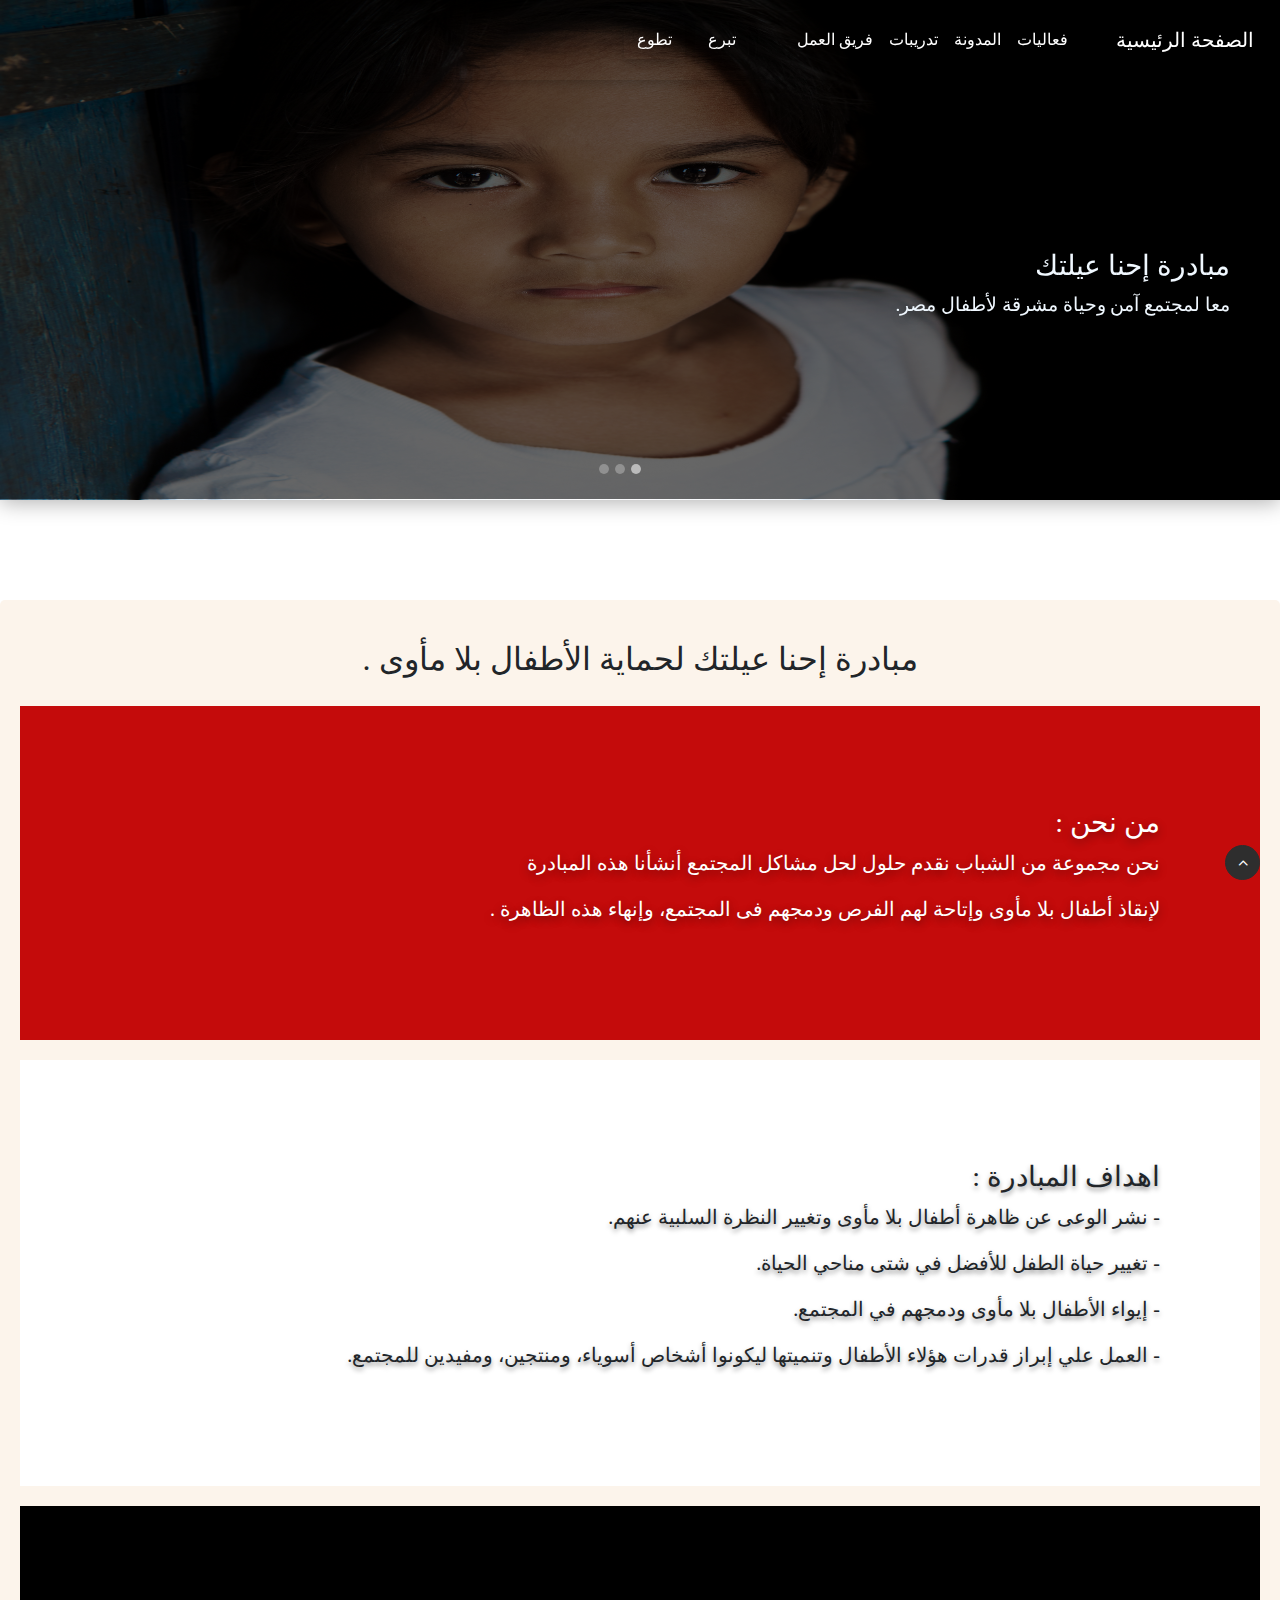
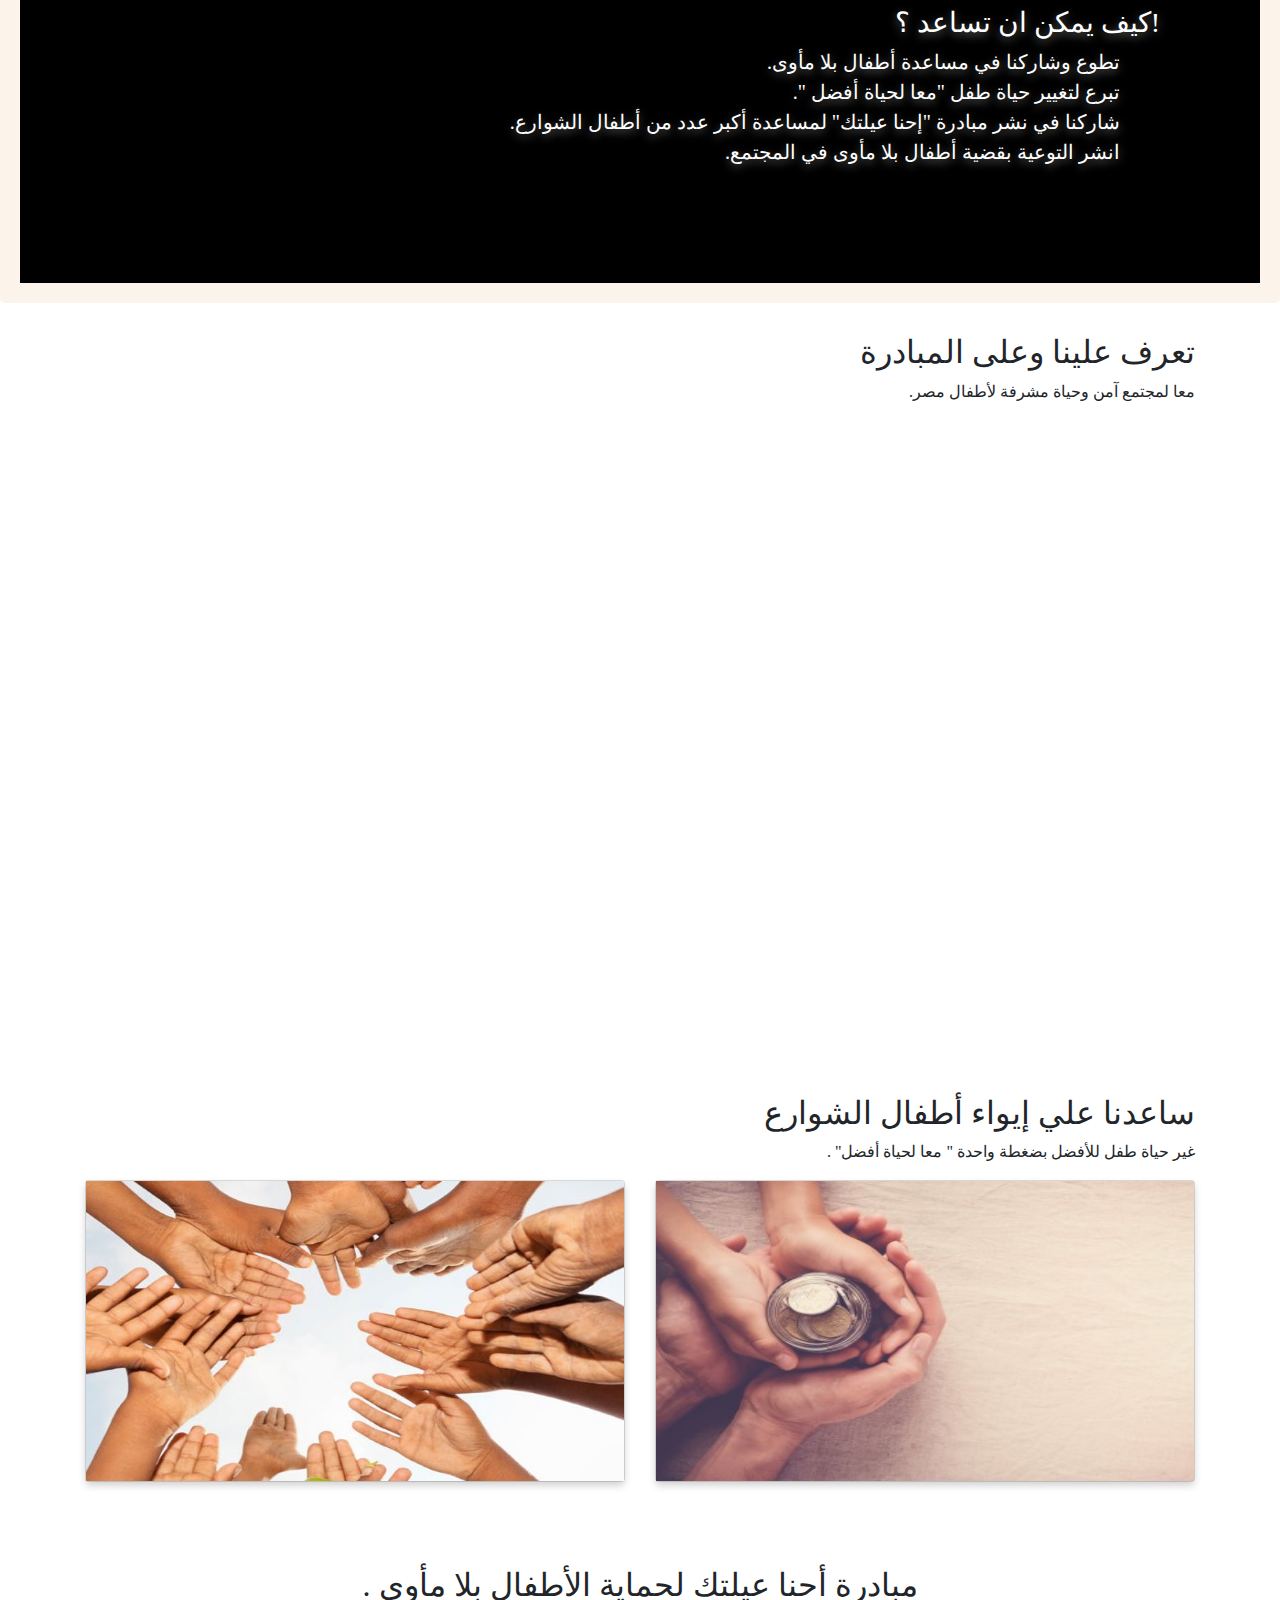
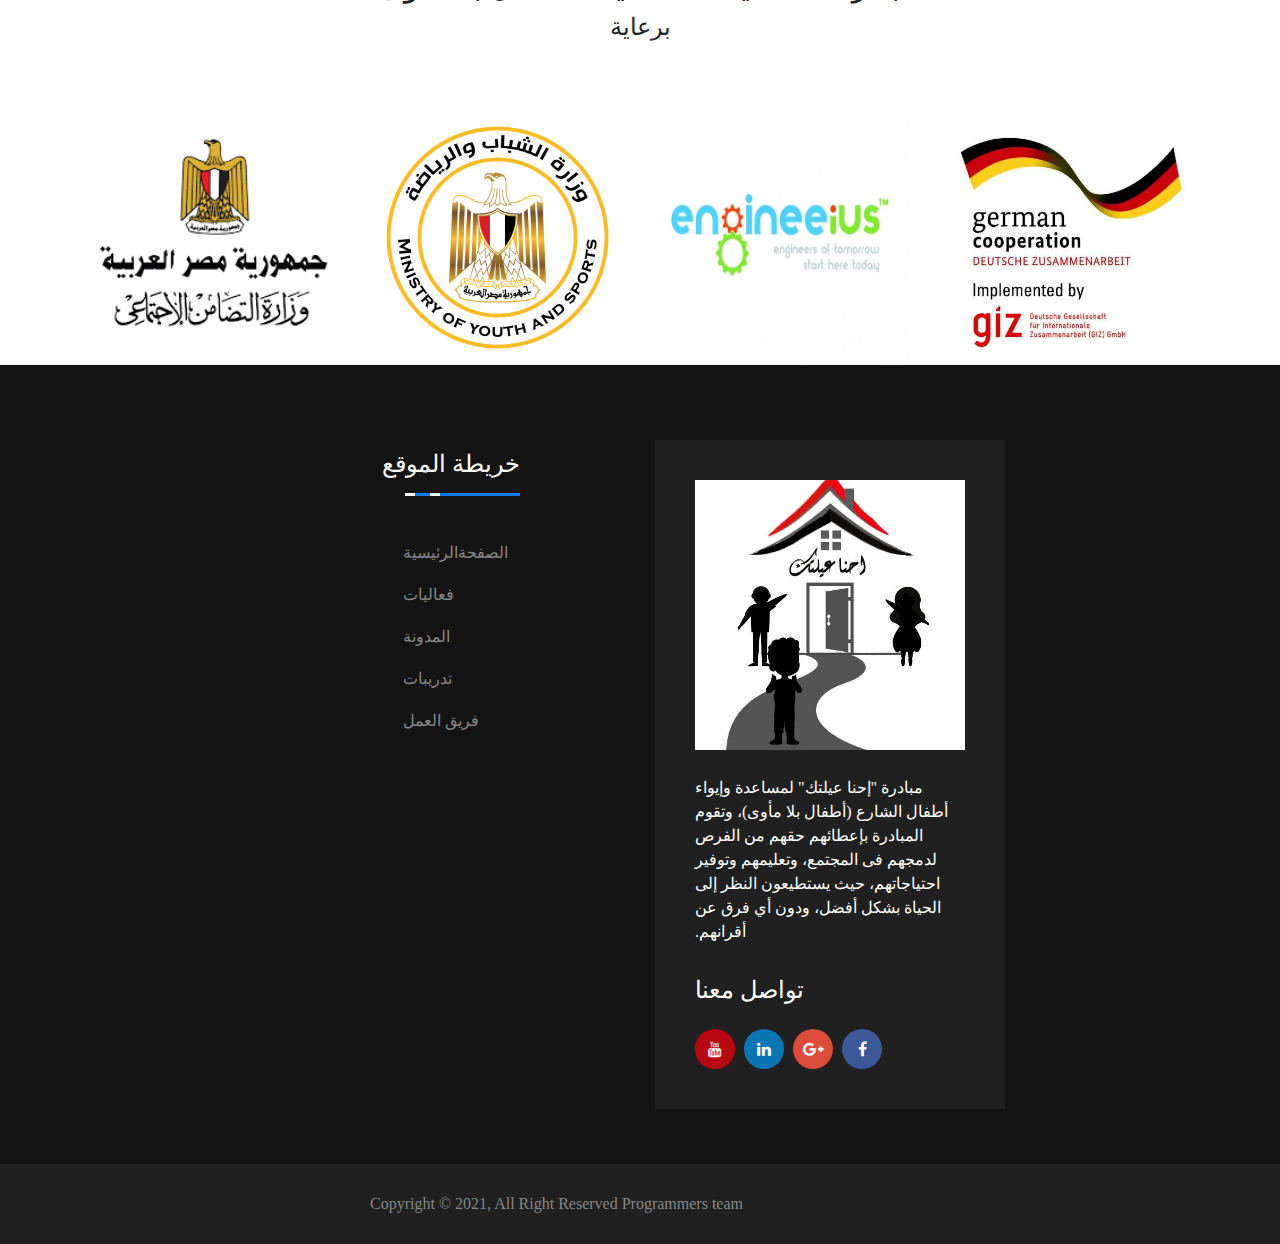
<file: E7na3eltk-main/index.html>
<!DOCTYPE html>
<html lang="ar" style="direction: rtl;">
<head>
    <meta charset="UTF-8">
    <meta name="viewport" content="width=device-width, initial-scale=1.0">
    <title>الصفحة الرئيسية</title>
    <link rel="stylesheet" href="https://maxcdn.bootstrapcdn.com/bootstrap/4.5.2/css/bootstrap.min.css">
    <link rel="stylesheet" href="https://cdnjs.cloudflare.com/ajax/libs/font-awesome/4.7.0/css/font-awesome.min.css">
    
    <link rel="stylesheet" href="footer.css">
    <script src="https://ajax.googleapis.com/ajax/libs/jquery/3.5.1/jquery.min.js"></script>
    <script src="https://cdnjs.cloudflare.com/ajax/libs/popper.js/1.16.0/umd/popper.min.js"></script>
    <script src="https://maxcdn.bootstrapcdn.com/bootstrap/4.5.2/js/bootstrap.min.js"></script>
    
    <style>
        /* Make the image fully responsive */
       .carousel{
        box-shadow: 0 3px 20px rgb(0 0 0 / 0.3);
       }
        .carousel-inner img {
          width: 100%;
          height: 500px;
        }
       .carousel-indicators .dotted{
          height: 10px;
        width:10px;
        background-color: #bbb;
        border-radius: 50%;
        display: inline-block;  
        }
        .carousel-caption{
    background-color: rgb(0,0,0); /* Fallback color */
  background-color: rgba(0,0,0, 0.6); /* Black w/opacity/see-through */
  position: absolute;
  left: 0px;
  right: 0px;
    bottom: 1px;
    z-index: 10;
    padding-top: 20px;
    padding-bottom: 20px;
    color: #fff;
    text-align: right;
  height: 100%;
  padding-top: 250px;
  padding-right: 50px;
  color: aliceblue;
  text-shadow:3px 3px 10px rgb(0 0 0 / 0.6); 
  font-size: larger;
        }
         .fixed-top{
          box-shadow: 0 3px 10px rgb(0 0 0 / 0.2);
          padding: 20px 10px 20px 10px;
        }
        .navbar  a{
          color:rgb(255, 255, 255);
          text-decoration: none;
        }
      
        .navbar  a:hover{
          color: black;
          font-size: larger;
          
        }
       
    
      .navbar .nav-item .btn{
        float:left;
        margin-left: 10px;
        background-color: transparent;
        box-shadow: 0 3px 10px rgb(0 0 0 / 0.2);
      }
      .navbar-toggler {
        background-color: rgb(71, 65, 65);
        opacity: 0.4;
      }
     
      .myHeadline{
        padding: 60px;
        text-align: center;
        
      }
      .flip-card {
  background-color: transparent;
  width: 300px;
  height: 300px;
  perspective: 1000px;
}

.flip-card-inner {
  position: relative;
  width: 100%;
  height: 100%;
  text-align: center;
  transition: transform 0.6s;
  transform-style: preserve-3d;
  box-shadow: 0 4px 8px 0 rgba(0,0,0,0.2);
}

.flip-card:hover .flip-card-inner {
  transform: rotateY(180deg);
}

.flip-card-front, .flip-card-back {
  position: absolute;
  width: 100%;
  height: 100%;
  -webkit-backface-visibility: hidden;
  backface-visibility: hidden;
}

.flip-card-front {
  background-color: #bbb;
  color: black;
}

.flip-card-back {
  background-color: #2980b9;
  color: white;
  transform: rotateY(180deg);
}
.row .logos {
  width:60px;
  height: 60px;
 
}
.mainContent{
  text-align: center;
  margin-top: 50px;
}
.mainContent .row1{
  background-color: #fcf4eb;
  text-align: right;
  border-radius:5px;
  padding: 20px;
  margin-bottom: -20px;
}
.mainContent .row2 .col-md-9{
  background-color:#fcf4eb;
  text-align: center;
  border-radius:5px;
  padding: 20px;
}

.mainContent ul{
  list-style-type:none;
}

.MyVideo , .myCards{
  text-align: right;
}
.flip-card{
  width:100%
}



</style>
</head>
<body id="myPage" data-spy="scroll" data-target=".navbar" data-offset="60">
    <!--Navbar -->
  <nav class="navbar navbar-expand-md fixed-top">
    <a class="navbar-brand" href="index.html">الصفحة الرئيسية</a>
    <button class="navbar-toggler" type="button" data-toggle="collapse" data-target="#collapsibleNavbar">
      <span class="navbar-toggler-icon"></span>
    </button>
    <div class="collapse navbar-collapse" id="collapsibleNavbar">
      <ul class="navbar-nav">
        <li class="nav-item pg1">
          <a class="nav-link" href="events.html">فعاليات</a>
        </li>
        <li class="nav-item pg1">
          <a class="nav-link" href="carehome.html">المدونة</a>
        </li>
        <li class="nav-item pg1">
          <a class="nav-link" href="courses.html">تدريبات</a>
        </li>
        <li class="nav-item pg1">
          <a class="nav-link" href="team.html">فريق العمل</a>
        </li> 
      </ul>
      <ul class="navbar-nav navbar-right">
        <li class="nav-item  tbra3">
          <button type="button" class="btn btn-outline "><a href="donate.html">تبرع</a></button> 
        </li>
        <li class="nav-item tbra3">
          <button type="button" class="btn btn-outline"><a href="volunteer.html">تطوع</a></button> 
        </li>
      </ul>
    </div>  
  </nav>
   <!--Carousel -->
    <div id="demo" class="carousel slide" data-ride="carousel">
        <!-- Indicators -->
         <ul class="carousel-indicators">
           <li data-target="#demo" data-slide-to="0" class="dotted active"></li>
           <li data-target="#demo" data-slide-to="1" class="dotted"></li>
           <li data-target="#demo" data-slide-to="2" class="dotted"></li>
         </ul>
         <!-- The slideshow -->
         <div class="carousel-inner">
           <div class="carousel-item active">
             <img src="4.jpeg" alt="streetChild" width="100%" height="500">
             <div class="carousel-caption">
              <h3>مبادرة إحنا عيلتك</h3>
              <p>معا لمجتمع آمن وحياة مشرقة لأطفال مصر.</p>
            </div>
           </div>
           <div class="carousel-item">
             <img src="2.jpg" alt="streetChild" width="100%" height="500">
             <div class="carousel-caption">
              <h3>قيم المبادرة</h3>
              <p>نأوي - ننمي - نشارك</p>
            </div>
           </div>
           <div class="carousel-item">
             <img src="3.jpg" alt="streetChild" width="100%" height="500">
             <div class="carousel-caption">
              <h3>قيم المبادرة</h3>
              <p> نأوي الأطفال - ننمي مهاراتهم - نشارك إنجازاتهم وندمجهم فى المجتمع</p>
            </div>
           </div> 
         </div>
        
        
       </div>

         <!-- main content -->
       <div class="container-fluid " style="margin-top: 100px;">
       <div class="row mainContent">
         <div class="container-fluid">
          <div class="row row1 ">
            <div class="container">
              <div class="row">
                <div class="col-md-12" style="text-align: center;padding: 20px;">
            <h2 > مبادرة إحنا عيلتك لحماية الأطفال بلا مأوى .</h2>
          </div>
            </div> 
          </div>
            <div class="col-md-12"  style="background-color: rgb(196, 11, 11); color: white; padding: 100px;font-size: 20px;text-shadow:0px 3px 10px rgb(0 0 0 / 0.4);">
              <h3> من نحن :</h3>
               <p> نحن مجموعة من الشباب نقدم حلول لحل مشاكل المجتمع أنشأنا هذه المبادرة</p>
               <p> لإنقاذ أطفال بلا مأوى وإتاحة لهم الفرص ودمجهم فى المجتمع، وإنهاء هذه الظاهرة .</p>
           </div>
      </div>
       <div class="row row1 ">
             <div class="col-md-12" style="background-color: white;padding: 100px;font-size: 20px;text-shadow:0px 3px 5px rgb(0 0 0 / 0.4);">
               <h3>اهداف المبادرة :</h3>
               <p>- نشر الوعى عن ظاهرة أطفال بلا مأوى وتغيير النظرة السلبية عنهم.</p>
               <p>- تغيير حياة الطفل للأفضل في شتى مناحي الحياة.</p>
               <p>- إيواء الأطفال بلا مأوى ودمجهم في المجتمع.</p>
               <p>-  العمل علي إبراز قدرات هؤلاء الأطفال وتنميتها ليكونوا أشخاص أسوياء، ومنتجين، ومفيدين للمجتمع.</p>
            </div>
       </div>

       <div class="row row1 " >
        <div class="col-md-12" style=" background-color: black; color: white;padding: 100px;font-size: 20px;text-shadow:0px 3px 10px rgb(255 255 255 / 0.4);">
          <h3>!كيف يمكن ان تساعد ؟</h3>
          <ul>
            <li>تطوع وشاركنا في مساعدة أطفال بلا مأوى.</li>
            <li>تبرع لتغيير حياة طفل "معا لحياة أفضل ".</li>
            <li>شاركنا في نشر مبادرة "إحنا عيلتك" لمساعدة أكبر عدد من أطفال الشوارع.</li>
            <li>انشر التوعية بقضية أطفال بلا مأوى في المجتمع.</li>
          </ul>
       </div>
      </div> 

       
    </div>
    </div>          
    </div>
    <!--awarness video-->
    <div class="container MyVideo" style="padding-top: 50px;">
      <h2>تعرف علينا وعلى المبادرة</h2>
      <p>معا لمجتمع آمن وحياة مشرفة لأطفال مصر.</p>
      <div class="embed-responsive embed-responsive-16by9">
       <iframe width="560" height="315" src="https://www.facebook.com/plugins/video.php?height=280&href=https%3A%2F%2Fwww.facebook.com%2F239379081327897%2Fvideos%2F610654817012151%2F&show_text=false&width=560&t=0" width="560" height="280" style="border:none;overflow:hidden" scrolling="no" frameborder="0" allowfullscreen="true" allow="autoplay; clipboard-write; encrypted-media; picture-in-picture; web-share" allowFullScreen="true"></iframe>
      </div>
    </div>
    <!--flip cards for donation-->
    <div class="container myCards" style="padding-top: 50px;">
      <h2>ساعدنا علي إيواء أطفال الشوارع </h2>
      <p>غير حياة طفل للأفضل بضغطة واحدة " معا لحياة أفضل" .</p>
      <div class="row">
     <div class="col-md-6"> 
      <div class="card img-fluid" >
       <div class="flip-card">
      <div class="flip-card-inner">
        <div class="flip-card-front">
          <img src="تبرع.jpg" style=" width: 100%;
          height: 100%;">
        </div>
        <div class="flip-card-back">
          <h1>"معا لحياة أفضل"</h1> 
          <p><h4>تبرع لإنقاذ حياة طفل.</h4></p> 
         <br>
          <button type="button" class="btn" style="background-color: black; color: white;"><a href="donate.html"><h5>تبرع</h5></a></button>
        </div>
      </div>
    </div>
        </div>
      </div>
       <div class="col-md-6"> 
      <div class="card img-fluid" >
       <div class="flip-card">
      <div class="flip-card-inner">
        <div class="flip-card-front">
            <img src="تطوع.jpg" style=" width: 100%;
            height: 100%;">
          
        </div>
        <div class="flip-card-back">
          <h1>"معا لحياة أفضل"</h1> 
          <p><h4>تطوع لمساعدتنا .</h4></p> 
          <br>
          <button type="button" class="btn" style="background-color: black; color: white;"><a href="volunteer.html"><h5>تطوع</h5></a></button>
        </div>
      </div>
    </div>
        </div>
      </div>
      </div>
   
    </div>
   <br>
   <div class="container">
   <div class="row myHeadline">
    <div class="col-md-12" >
      <h2> مبادرة أحنا عيلتك لحماية الأطفال بلا مأوى .</h2>
      <h4>برعاية</h4>
    </div>
  </div>

 <div class="row Logos">
        <div class="col-md-3">
          <img src="giz.jpg" width="100%" height="100%">
        </div>
        <div class="col-md-3">
          <img src="Engineeius.jpg" width="100%" height="100%">
        </div> 
        <div class="col-md-3">
          <img src="shbab.png" width="100%" height="100%">
        </div>
        <div class="col-md-3">
          <img src="tdamon.png" width="100%" height="100%">
        </div>
 </div>
</div>
  <!--footer-->
  <footer id="dk-footer" class="dk-footer">
    <div class="container">
        <div class="row">
          <div class="col-md-2">
                 
          </div> 
            <div class="col-md-4 ">
                <div class="dk-footer-box-info">
                    <a href="index.html" class="footer-logo">
                        <img src="logo.jpeg" alt="footer_logo" class="img-fluid">
                    </a>
                    <p class="footer-info-text">
                        مبادرة "إحنا عيلتك" لمساعدة وإيواء أطفال الشارع  (أطفال بلا مأوى)، وتقوم المبادرة بإعطائهم حقهم من الفرص لدمجهم فى المجتمع،
			    وتعليمهم وتوفير احتياجاتهم، حيث يستطيعون النظر إلى الحياة بشكل أفضل، ودون أي فرق عن أقرانهم.
                    </p>
                    <div class="footer-social-link">
                        <h3>تواصل معنا</h3>
                        <ul>
                            <li>
                                <a href="https://www.facebook.com/%D8%A7%D8%AD%D9%86%D8%A7-%D8%B9%D9%8A%D9%84%D8%AA%D9%83-239379081327897">
                                    <i class="fa fa-facebook"></i>
                                </a>
                            </li>
                           
                            <li>
                                <a href="#">
                                    <i class="fa fa-google-plus"></i>
                                </a>
                            </li>
                            <li>
                                <a href="#">
                                    <i class="fa fa-linkedin"></i>
                                </a>
                            </li>
                            <li>
                                <a href="https://www.youtube.com/channel/UC_0tMH6MlRcSVgBQgdTbvXw">
                                    <i class="fa fa-youtube" ></i>
                                </a>
                            </li>
                          
                        </ul>
                    </div>
                    <!-- End Social link -->
                </div>
              
            </div>
            <div class="col-md-1">
                 
            </div>
            <!-- End Col -->
            <div class="col-md-3 ">
                        <div class="footer-widget " >
                            <div class="section-heading " >
                                <h3>خريطة الموقع</h3>
                                <span class="animate-border border-black"></span>
                            </div>
                            <ul>
                                <li>
                                    <a href="index.html">الصفحةالرئيسية</a>
                                </li>
                                <li>
                                    <a href="events.html">فعاليات</a>
                                </li>
                                <li>
                                  <a  href="carehome.html">المدونة</a>
                                </li>
                                <li>
                                    <a href="courses.html">تدريبات</a>
                                </li>
                                <li>
                                    <a href="team.html">فريق العمل</a>
                                </li>
                            </ul>
                            
                        </div>
                        <!-- End Footer Widget -->
                    </div> 
             <div class="col-md-2">
                 
             </div>     
               
           
        </div>
        <!-- End Widget Row -->
    </div>
    <!-- End Contact Container -->


    <div class="copyright">
        <div class="container">
            <div class="row">
                <div class="col-md-3"></div>
                <div class="col-md-6">
                    <span>Copyright © 2021, All Right Reserved Programmers team</span>
                </div>
                <div class="col-md-3"></div>
                <!-- End col -->
            </div>
            <!-- End Row -->
        </div>
        <!-- End Copyright Container -->
    </div>
    <!-- End Copyright -->
    <!-- Back to top -->
    <div id="back-to-top" class="back-to-top">
      <a href="#myPage">
        <button class="btn btn-dark" title="Back to Top" style="display: block;">
            <i class="fa fa-angle-up"></i>
        </button>
      </a>
    </div>
    <!-- End Back to top -->
</footer>
<script src="https://code.responsivevoice.org/responsivevoice.js?key=pM2VRDuz"></script>
        <script>
          $(document).ready(function(){
  $(window).scroll(function(){
  	var scroll = $(window).scrollTop();
	  if (scroll > 300) {
      $(".fixed-top").css("background" , "white");
      $(".navbar a").css("color" , "black");
	  }

	  else{
      $(".fixed-top").css("background" , "transparent");  
      $(".navbar a").css("color" , "white");	
	  }
  })
});
$(document).ready(function(){
  $(window).scroll(function(){
  	var scroll = $(window).scrollTop();
	  if (scroll > 300) {
	    $(".tbra3").css("background" , "white");
	  }

	  else{
		  $(".tbra3").css("background" , "transparent");  	
	  }
  })
});


        </script>

</body>
</html>
</file>
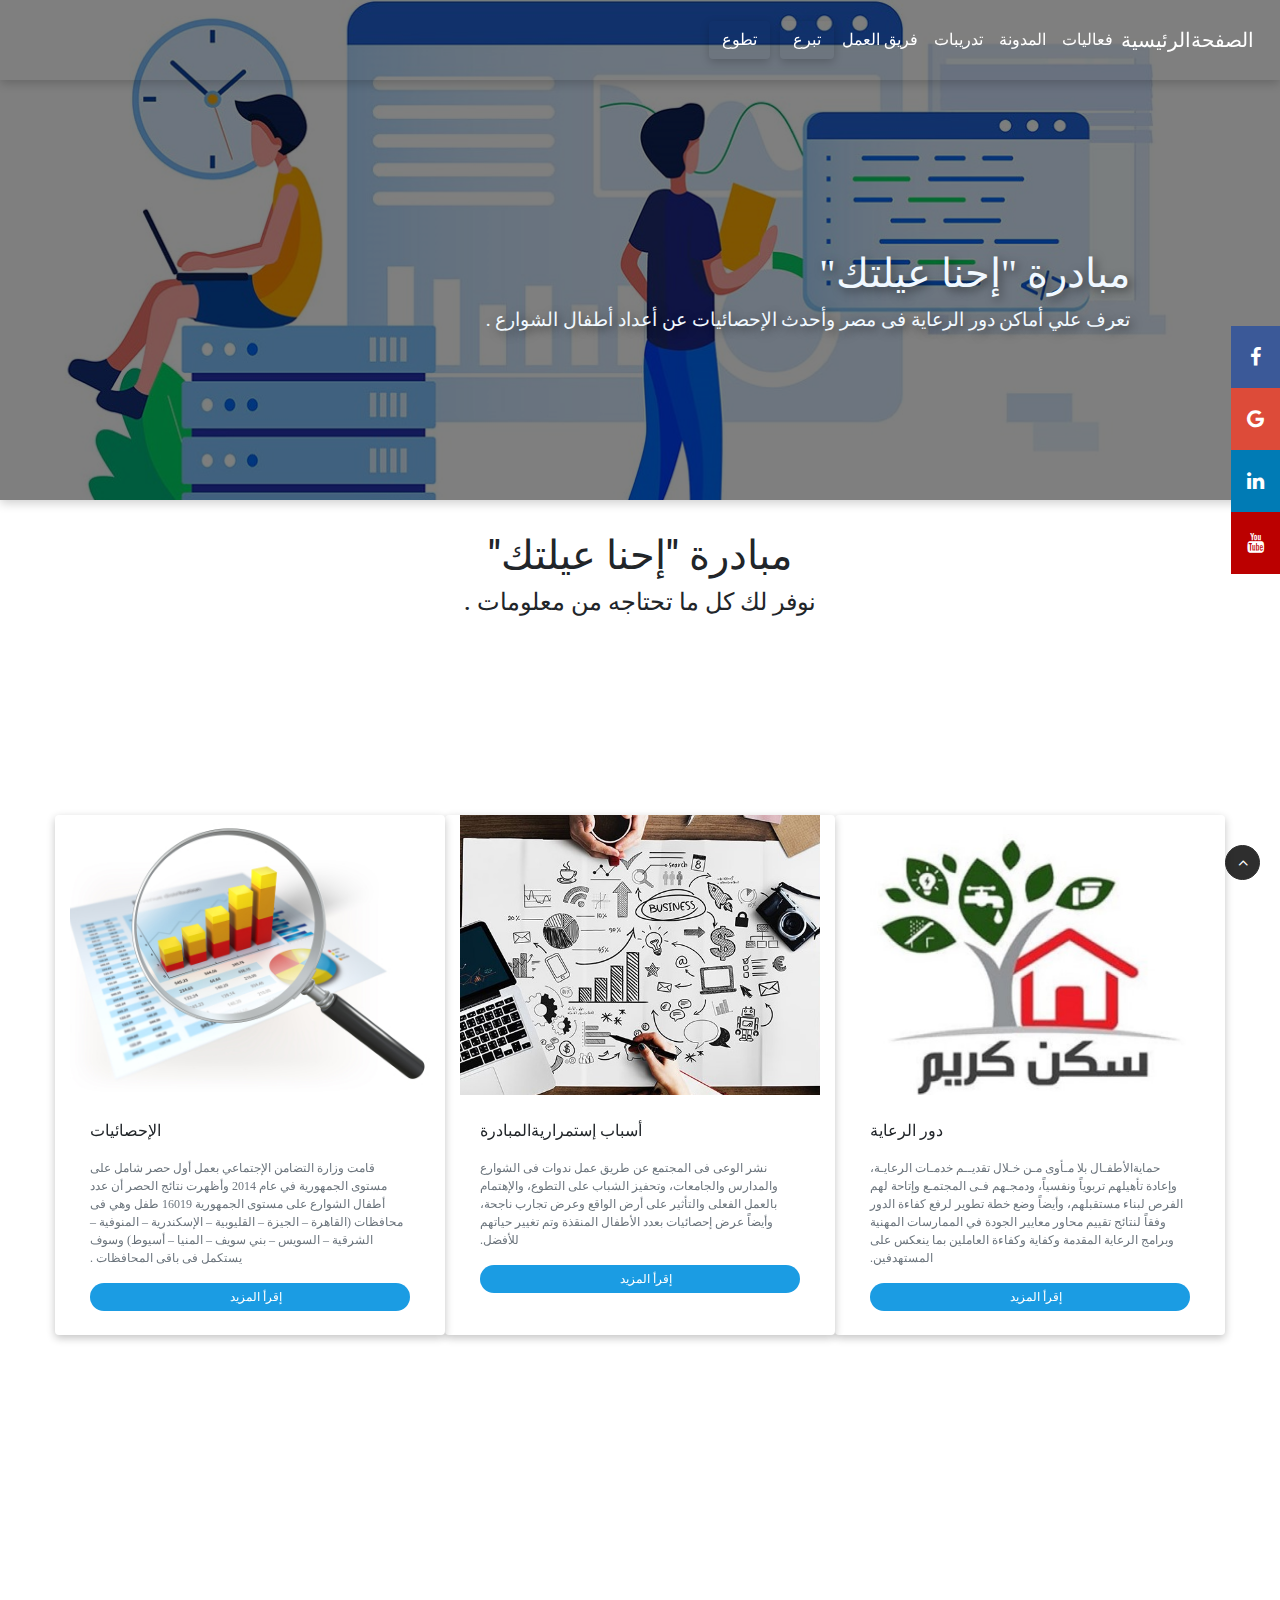
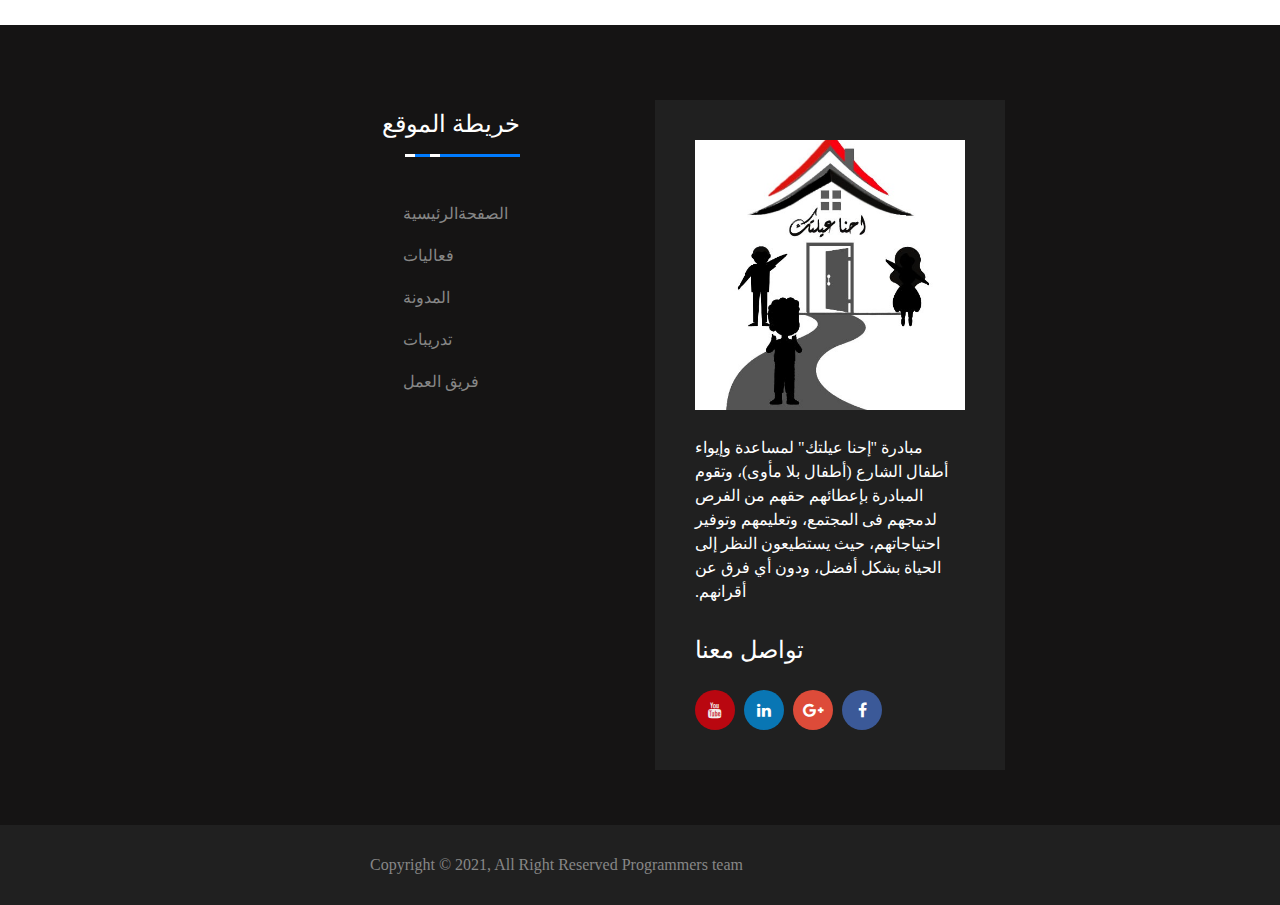
<file: E7na3eltk-main/carehome.html>
<!DOCTYPE html>
<html lang="ar" style="direction: rtl;">
<head >
    <meta charset='utf-8'>
    <meta http-equiv='X-UA-Compatible' content='IE=edge'>
    <meta name='viewport' content='width=device-width, initial-scale=1'>
    <title>المدونة</title>
    <link rel="stylesheet" href="https://stackpath.bootstrapcdn.com/bootstrap/4.3.1/css/bootstrap.min.css">
    <link rel="stylesheet" href="https://cdnjs.cloudflare.com/ajax/libs/font-awesome/4.7.0/css/font-awesome.min.css">
   
   <link rel="stylesheet" href="carehomes.css">
   <link rel="stylesheet" href="https://maxcdn.bootstrapcdn.com/bootstrap/4.5.2/css/bootstrap.min.css">
   <link href="//maxcdn.bootstrapcdn.com/bootstrap/4.1.1/css/bootstrap.min.css" rel="stylesheet" id="bootstrap-css">

   <link rel="stylesheet" href="footer.css">
   <script src="https://ajax.googleapis.com/ajax/libs/jquery/3.5.1/jquery.min.js"></script>
   <script src="https://cdnjs.cloudflare.com/ajax/libs/popper.js/1.16.0/umd/popper.min.js"></script>
   <script src="https://maxcdn.bootstrapcdn.com/bootstrap/4.5.2/js/bootstrap.min.js"></script>
   <style>
    .fixed-top{
      box-shadow: 0 3px 10px rgb(0 0 0 / 0.2);
      padding: 20px 10px 20px 10px;
    }
    .navbar  a{
          color:rgb(255, 255, 255);
          text-decoration: none;
        }
    .navbar  a:hover{
      color: black;
      font-size: larger;
      
    }
   

  .navbar .nav-item .btn{
    float:left;
    margin-left: 10px;
    background-color: transparent;
    box-shadow: 0 3px 10px rgb(0 0 0 / 0.2);
  }
  .navbar-toggler {
    background-color: rgb(71, 65, 65);
    opacity: 0.4;
  }
    .jumbotron{
        background-image: url("news.jpg");
        height: 500px;
        background-repeat:no-repeat;
background-size:cover;
padding-top:0;
padding-bottom: 0;
box-shadow: 0 3px 10px rgb(0 0 0 / 0.2);
    }
    .theTeam{
background-color: rgb(0,0,0); /* Fallback color */
background-color: rgba(0,0,0, 0.5); /* Black w/opacity/see-through */
height: 100%;
padding-top: 250px;
padding-right: 150px;
color: aliceblue;
text-shadow:3px 3px 10px rgb(0 0 0 / 0.5); 
font-size: larger;
    }
    
</style>
 
</head>
<body id="myPage" data-spy="scroll" data-target=".navbar" data-offset="60">
<!--Navbar -->
<nav class="navbar navbar-expand-md fixed-top">
<a class="navbar-brand" href="index.html">الصفحةالرئيسية</a>
<button class="navbar-toggler" type="button" data-toggle="collapse" data-target="#collapsibleNavbar">
  <span class="navbar-toggler-icon"></span>
</button>
<div class="collapse navbar-collapse" id="collapsibleNavbar">
  <ul class="navbar-nav">
    <li class="nav-item pg1">
      <a class="nav-link" href="events.html">فعاليات</a>
    </li>
    <li class="nav-item pg1">
      <a class="nav-link" href="carehome.html">المدونة</a>
    </li>
    <li class="nav-item pg1">
      <a class="nav-link" href="courses.html">تدريبات</a>
    </li>
    <li class="nav-item pg1">
      <a class="nav-link" href="team.html">فريق العمل</a>
    </li> 
  </ul>
  <ul class="navbar-nav navbar-right">
    <li class="nav-item  tbra3">
      <button type="button" class="btn btn-outline "><a href="donate.html">تبرع</a></button> 
    </li>
    <li class="nav-item tbra3">
      <button type="button" class="btn btn-outline"><a href="volunteer.html">تطوع</a></button> 
    </li>
  </ul>
</div>  
</nav>
<!--end navbar-->
<div class="jumbotron jumbotron-fluid">
<div class="container-fluid theTeam" style="text-align: right;">
  <h1>مبادرة "إحنا عيلتك"</h1>      
  <p>تعرف علي أماكن دور الرعاية فى مصر وأحدث الإحصائيات عن أعداد أطفال الشوارع . </p>
</div>
</div>
      <div class="icon-bar">
  
        <a href="#" class="facebook"><i class="fa fa-facebook"></i></a>  
        <a href="#" class="google"><i class="fa fa-google"></i></a> 
        <a href="#" class="linkedin"><i class="fa fa-linkedin"></i></a>
        <a href="#" class="youtube"><i class="fa fa-youtube"></i></a> 
      </div>
    <h1 style="text-align: center;">مبادرة "إحنا عيلتك"</h1>
    <h4 style="text-align: center;">نوفر لك كل ما تحتاجه من معلومات .</h4>

    <div class="container " style=" min-height: 100vh; padding: 20px 0; display: flex; align-items: center; justify-content: center">
        <div class="row">
           
            <div class="card border-0 col-md-4">
                <div class="backgroundEffect"></div>
                <div class="pic"> <img class="" src="دور الرعاية.jpg" alt="">
                </div>
                <div class="content">
                    <p class="h-1 mt-4">دور الرعاية</p>
                    <p class="text-muted mt-3">حمايةالأطفـال بلا مـأوى مـن خـلال تقديــم خدمـات الرعايـة، وإعادة تأهيلهم تربوياً ونفسياً، ودمجـهم فـى المجتمـع وإتاحة لهم الفرص لبناء مستقبلهم، وأيضاً وضع خطة تطوير لرفع كفاءة الدور وفقاً لنتائج تقييم محاور معايير الجودة في الممارسات المهنية وبرامج الرعاية المقدمة وكفاية وكفاءة العاملين بما ينعكس على المستهدفين.</p>
                    
                        <div class="btn btn-primary"> إقرأ المزيد  <span class="fas fa-arrow-right"></span></div>
                        
                    
                </div>
            </div>

            <div class="card border-0 col-md-4">
                <div class="backgroundEffect"></div>
                <div class="pic"> <img class="" src="Estmrar.jpeg" alt="">
                </div>
                <div class="content">
                    <p class="h-1 mt-4"> أسباب إستمراريةالمبادرة</p>
                    <p class="text-muted mt-3">نشر الوعى فى المجتمع عن طريق عمل ندوات فى الشوارع والمدارس والجامعات، وتحفيز الشباب على التطوع، والإهتمام بالعمل الفعلى والتأثير على أرض الواقع وعرض تجارب ناجحة، وأيضاً عرض إحصائيات بعدد الأطفال المنقذة وتم تغيير حياتهم للأفضل.</p>
                   
                        <div class="btn btn-primary">  إقرأ المزيد <span class="fas fa-arrow-right"></span></div>
                        
                </div>
            </div>
            <div class="card border-0 col-md-4">
                <div class="backgroundEffect"></div>
                <div class="pic"> <img class="" src="الاحصائيات.jpg" alt="">
                </div>
                <div class="content">
                    <p class="h-1 mt-4">الإحصائيات</p>
                    <p class="text-muted mt-3">قامت وزارة التضامن الإجتماعي بعمل أول حصر شامل على مستوى الجمهورية في عام 2014 وأظهرت نتائج الحصر أن  عدد أطفال الشوارع على مستوى الجمهورية 16019 طفل وهي فى محافظات (القاهرة – الجيزة – القليوبية – الإسكندرية – المنوفية – الشرقية – السويس – بني سويف – المنيا – أسيوط) وسوف يستكمل فى باقى المحافظات .</p>
                    
                        <div class="btn btn-primary">  إقرأ المزيد  <span class="fas fa-arrow-right"></span></div>
                    
                </div>
            </div>
        </div>
    </div>
 <!--footer-->
 <!--footer-->
 <footer id="dk-footer" class="dk-footer" style="margin-top: 100px;">
    <div class="container">
        <div class="row">
          <div class="col-md-2">
                 
          </div> 
            <div class="col-md-4 ">
                <div class="dk-footer-box-info">
                    <a href="index.html" class="footer-logo">
                        <img src="logo.jpeg" alt="footer_logo" class="img-fluid">
                    </a>
                    <p class="footer-info-text">
                        مبادرة "إحنا عيلتك" لمساعدة وإيواء أطفال الشارع  (أطفال بلا مأوى)، وتقوم المبادرة بإعطائهم حقهم من الفرص لدمجهم فى المجتمع،
                        وتعليمهم وتوفير احتياجاتهم، حيث يستطيعون النظر إلى الحياة بشكل أفضل، ودون أي فرق عن أقرانهم.
                    </p>
                    <div class="footer-social-link">
                        <h3>تواصل معنا</h3>
                        <ul>
                            <li>
                                <a href="https://www.facebook.com/%D8%A7%D8%AD%D9%86%D8%A7-%D8%B9%D9%8A%D9%84%D8%AA%D9%83-239379081327897">
                                    <i class="fa fa-facebook"></i>
                                </a>
                            </li>
                           
                            <li>
                                <a href="#">
                                    <i class="fa fa-google-plus"></i>
                                </a>
                            </li>
                            <li>
                                <a href="#">
                                    <i class="fa fa-linkedin"></i>
                                </a>
                            </li>
                            <li>
                                <a href="https://www.youtube.com/channel/UC_0tMH6MlRcSVgBQgdTbvXw">
                                    <i class="fa fa-youtube" ></i>
                                </a>
                            </li>
                          
                        </ul>
                    </div>
                    <!-- End Social link -->
                </div>
              
            </div>
            <div class="col-md-1">
                 
            </div>
            <!-- End Col -->
            <div class="col-md-3 ">
                        <div class="footer-widget " >
                            <div class="section-heading " >
                                <h3>خريطة الموقع</h3>
                                <span class="animate-border border-black"></span>
                            </div>
                            <ul>
                                <li>
                                    <a href="index.html">الصفحةالرئيسية</a>
                                </li>
                                <li>
                                    <a href="events.html">فعاليات</a>
                                </li>
                                <li>
                                    <a href="carehome.html">المدونة</a>
                                </li>
                                <li>
                                    <a href="courses.html">تدريبات</a>
                                </li>
                                <li>
                                    <a href="team.html">فريق العمل</a>
                                </li>
                            </ul>
                            
                        </div>
                        <!-- End Footer Widget -->
                    </div> 
             <div class="col-md-2">
                 
             </div>     
               
           
        </div>
        <!-- End Widget Row -->
    </div>
    <!-- End Contact Container -->


    <div class="copyright">
        <div class="container">
            <div class="row">
                <div class="col-md-3"></div>
                <div class="col-md-6">
                    <span>Copyright © 2021, All Right Reserved Programmers team</span>
                </div>
                <div class="col-md-3"></div>
                <!-- End col -->
            </div>
            <!-- End Row -->
        </div>
        <!-- End Copyright Container -->
    </div>
    <!-- End Copyright -->
    <!-- Back to top -->
    <div id="back-to-top" class="back-to-top">
      <a href="#myPage">
        <button class="btn btn-dark" title="Back to Top" style="display: block;">
            <i class="fa fa-angle-up"></i>
        </button>
      </a>
    </div>
    <!-- End Back to top -->
</footer>
<script>
    $(document).ready(function(){
$(window).scroll(function(){
var scroll = $(window).scrollTop();
if (scroll > 300) {
$(".fixed-top").css("background" , "white");
$(".navbar a").css("color" , "black");
}

else{
$(".fixed-top").css("background" , "transparent");  
$(".navbar a").css("color" , "white");	
}
})
});
$(document).ready(function(){
$(window).scroll(function(){
var scroll = $(window).scrollTop();
if (scroll > 300) {
  $(".tbra3").css("background" , "white");
}

else{
    $(".tbra3").css("background" , "transparent");  	
}
})
});


  </script>
</body>
</html>
</file>
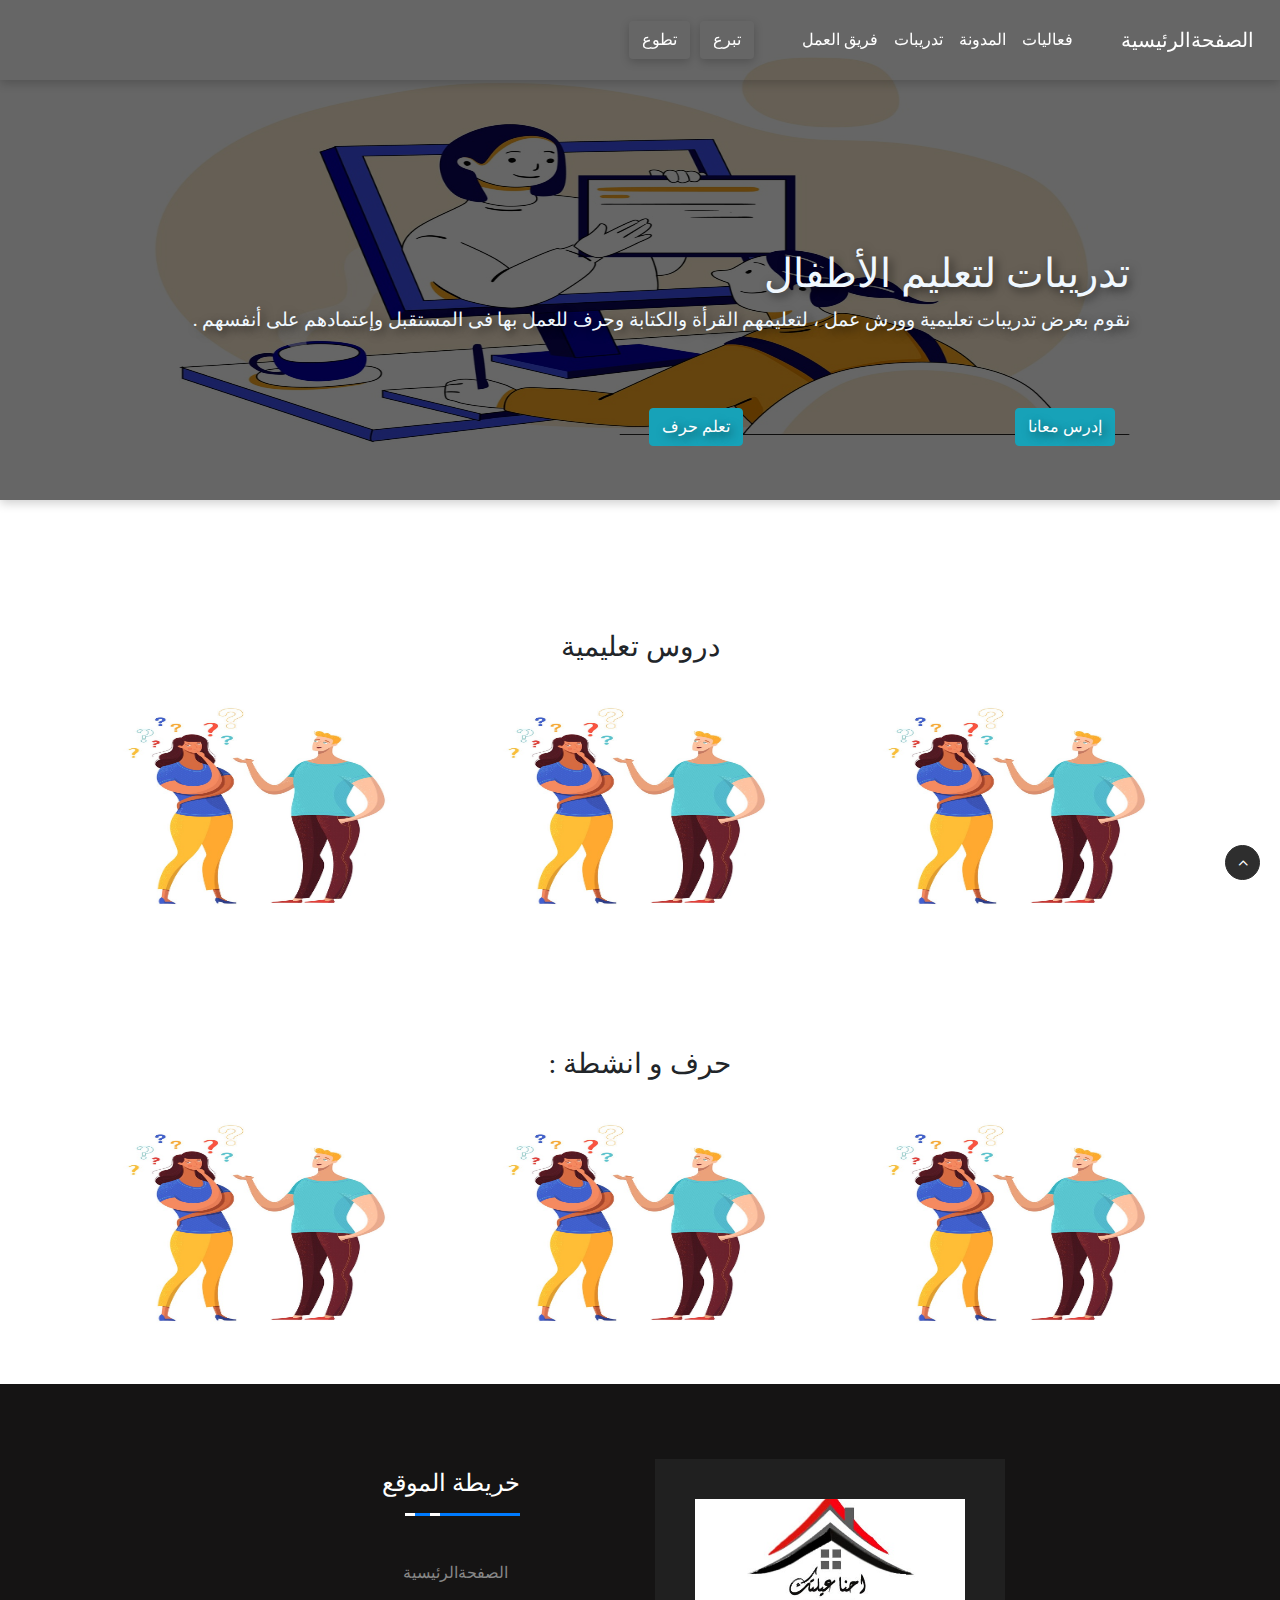
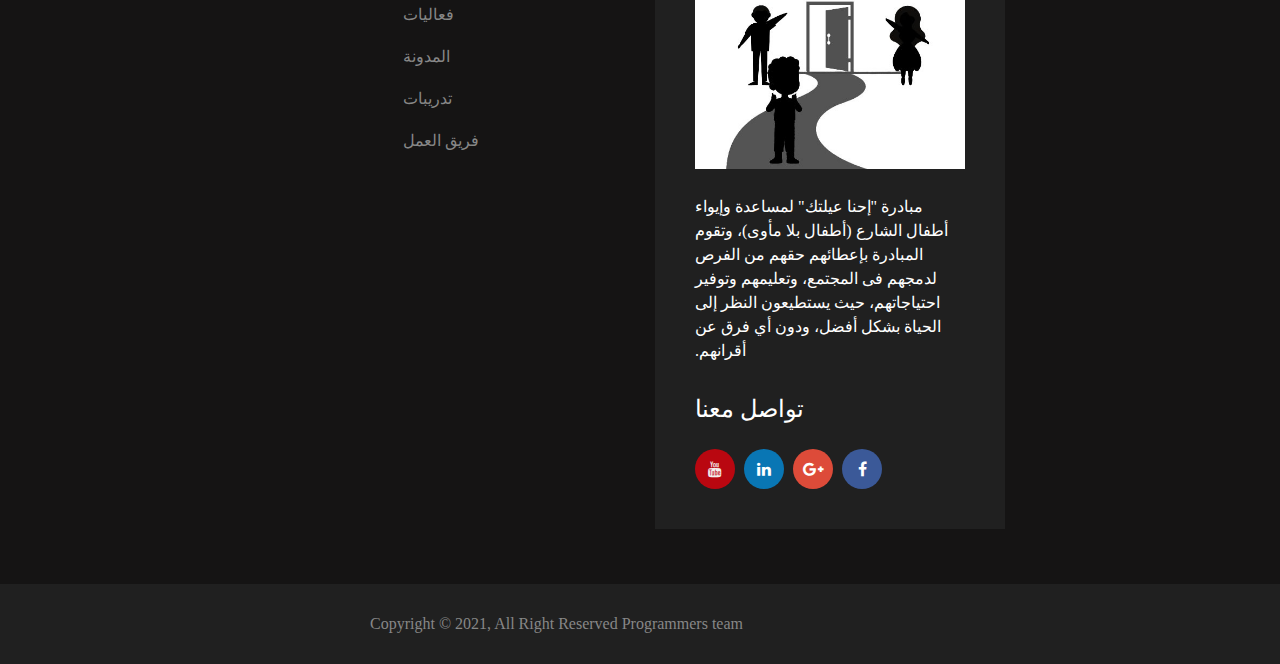
<file: E7na3eltk-main/courses.html>
<!DOCTYPE html>
<html lang="ar" style="direction: rtl;">
<head>
    <meta charset='utf-8'>
    <meta http-equiv='X-UA-Compatible' content='IE=edge'>
    <title>دروس تعليمية</title>
    <meta name='viewport' content='width=device-width, initial-scale=1'>
    <link rel="stylesheet" href="https://stackpath.bootstrapcdn.com/bootstrap/4.3.1/css/bootstrap.min.css">
    <link rel="stylesheet" href="https://cdnjs.cloudflare.com/ajax/libs/font-awesome/4.7.0/css/font-awesome.min.css">
    
    <link rel="stylesheet" href="footer.css">
    <script src="https://ajax.googleapis.com/ajax/libs/jquery/3.5.1/jquery.min.js"></script>
    <script src="https://cdnjs.cloudflare.com/ajax/libs/popper.js/1.16.0/umd/popper.min.js"></script>
    <script src="https://maxcdn.bootstrapcdn.com/bootstrap/4.5.2/js/bootstrap.min.js"></script>
    <style>
        .fixed-top{
          box-shadow: 0 3px 10px rgb(0 0 0 / 0.2);
          padding: 20px 10px 20px 10px;
        }
     .navbar  a{
          color:rgb(255, 255, 255);
          text-decoration: none;
        }
      
        .navbar  a:hover{
          color: black;
          font-size: larger;
          
        }
       
    
      .navbar .nav-item .btn{
        float:left;
        margin-left: 10px;
        background-color: transparent;
        box-shadow: 0 3px 10px rgb(0 0 0 / 0.2);
      }
      .navbar-toggler {
        background-color: rgb(71, 65, 65);
        opacity: 0.4;
      }
        .jumbotron{
            background-image: url("learn.jpg");
            height: 500px;
            background-repeat:no-repeat;
    background-size:100% 100%;
    padding-top:0;
    padding-bottom: 0;
    box-shadow: 0 3px 10px rgb(0 0 0 / 0.2);
        }
        .theTeam{
    background-color: rgb(0,0,0); /* Fallback color */
  background-color: rgba(0,0,0, 0.6); /* Black w/opacity/see-through */
  height: 100%;
  padding-top: 250px;
  padding-right: 150px;
  color: aliceblue;
  text-shadow:3px 3px 10px rgb(0 0 0 / 0.6); 
  font-size: larger;
        }
        .container  .meetings{
  margin-top: 100px;
}
.container .meetings .row{
  margin-bottom: 30px;
}
.container .meetings .col-md-4{
  padding: 20px;
  height: 150px;
  
  
}
.meetings .col-md-4 .container {
    background-color: rgb(255, 255, 255);
    box-shadow: 0 3px 10px rgb(0 0 0 / 0.5);
    height: 100%;
}
#online, #offline{
    margin-top: 100px;
    margin-bottom: 50px;
}
.myHeadings{
    text-align: center; padding: 30px;
}
    </style>
     
</head>
<body id="myPage" data-spy="scroll" data-target=".navbar" data-offset="60">
    <!--Navbar -->
  <nav class="navbar navbar-expand-md fixed-top">
    <a class="navbar-brand" href="index.html">الصفحةالرئيسية</a>
    <button class="navbar-toggler" type="button" data-toggle="collapse" data-target="#collapsibleNavbar">
      <span class="navbar-toggler-icon"></span>
    </button>
    <div class="collapse navbar-collapse" id="collapsibleNavbar">
      <ul class="navbar-nav">
        <li class="nav-item pg1">
          <a class="nav-link" href="events.html">فعاليات</a>
        </li>
        <li class="nav-item pg1">
          <a class="nav-link" href="carehome.html">المدونة</a>
        </li>
        <li class="nav-item pg1">
          <a class="nav-link" href="courses.html">تدريبات</a>
        </li>
        <li class="nav-item pg1">
          <a class="nav-link" href="team.html">فريق العمل</a>
        </li> 
      </ul>
      <ul class="navbar-nav navbar-right">
        <li class="nav-item  tbra3">
          <button type="button" class="btn btn-outline "><a href="donate.html">تبرع</a></button> 
        </li>
        <li class="nav-item tbra3">
          <button type="button" class="btn btn-outline"><a href="volunteer.html">تطوع</a></button> 
        </li>
      </ul>
    </div>  
  </nav>
  <!--end navbar-->
  <div class="jumbotron jumbotron-fluid">
    <div class="container-fluid theTeam" style="text-align: right;">
      <h1>تدريبات لتعليم الأطفال</h1>      
      <p>نقوم بعرض تدريبات تعليمية وورش عمل ، لتعليمهم القرأة والكتابة وحرف للعمل بها فى المستقبل وإعتمادهم على أنفسهم  .</p>
      <br>
          <br>
         <div class="container">
          <div class="row">
              <div class="col-md-3">
                <a href="#online" class="btn btn-info" role="button">إدرس معانا</a> 
              </div>
              <div class="col-md-1">
                
              </div>
              <div class="col-md-3">
                <a href="#offline" class="btn btn-info" role="button">تعلم حرف</a> 
              </div>
              <div class="col-md-5">
                
            </div>
          </div>
         </div>
    </div>
  </div>
            <!--end nav&jumbotron-->
     <div class="container meetings">
         <!--study meeting-->
         <div class="row" id="online">
             <div class="container myHeadings" >
                <h3>دروس تعليمية</h3>
             </div>
             <div class="col-md-4" style="padding: 2px;background-image: url('ezay.jpg'); background-size: 100% 100%;">
              <div class="embed-responsive embed-responsive-16by9">
                <iframe width="100%" height="100%" src="https://www.youtube.com/embed/aNNUdNhpSB8" title="YouTube video player" frameborder="0" allow="accelerometer; autoplay; clipboard-write; encrypted-media; gyroscope; picture-in-picture" allowfullscreen></iframe>
            </div>
             </div>
             <div class="col-md-4" style="padding: 2px;background-image: url('ezay.jpg'); background-size: 100% 100%;">
              <div class="embed-responsive embed-responsive-16by9">
                <iframe width="100%" height="100%" src="https://www.youtube.com/embed/gr3XKopIsVA" title="YouTube video player" frameborder="0" allow="accelerometer; autoplay; clipboard-write; encrypted-media; gyroscope; picture-in-picture" allowfullscreen></iframe>
            </div>
             </div>
             <div class="col-md-4" style="padding: 2px;background-image: url('ezay.jpg'); background-size: 100% 100%;">
              <div class="embed-responsive embed-responsive-16by9">
                <iframe width="100%" height="100%" src="https://www.youtube.com/embed/EiMf3iwvEkc" title="YouTube video player" frameborder="0" allow="accelerometer; autoplay; clipboard-write; encrypted-media; gyroscope; picture-in-picture" allowfullscreen></iframe>
            </div>
             </div>
         </div>
         <!--work-->
         <div class="row"  id="offline"> 
            <div class="container myHeadings" >
            <h3>حرف و انشطة :</h3>
            </div>
            <div class="col-md-4" style="padding: 2px;background-image: url('ezay.jpg'); background-size: 100% 100%;">
              <div class="embed-responsive embed-responsive-16by9">
                <iframe width="100%" height="100%" src="https://www.youtube.com/embed/M2oh3af6iSE" title="YouTube video player" frameborder="0" allow="accelerometer; autoplay; clipboard-write; encrypted-media; gyroscope; picture-in-picture" allowfullscreen></iframe>
            </div> 
             </div>
             <div class="col-md-4" style="padding: 2px;background-image: url('ezay.jpg'); background-size: 100% 100%;">
              <div class="embed-responsive embed-responsive-16by9">
                <iframe width="100%" height="100%" src="https://www.youtube.com/embed/E0gQzAVSyEY" title="YouTube video player" frameborder="0" allow="accelerometer; autoplay; clipboard-write; encrypted-media; gyroscope; picture-in-picture" allowfullscreen></iframe>
            </div> 
             </div>
             <div class="col-md-4" style="padding: 2px;background-image: url('ezay.jpg'); background-size: 100% 100%;">
              <div class="embed-responsive embed-responsive-16by9">
                <iframe width="100%" height="100%" src="https://www.youtube.com/embed/tObpboVTwXw" title="YouTube video player" frameborder="0" allow="accelerometer; autoplay; clipboard-write; encrypted-media; gyroscope; picture-in-picture" allowfullscreen></iframe>
            </div> 
             </div>
        </div>
     </div>
     
 <!--footer-->
 <footer id="dk-footer" class="dk-footer">
  <div class="container">
      <div class="row">
        <div class="col-md-2">
               
        </div> 
          <div class="col-md-4 ">
              <div class="dk-footer-box-info">
                  <a href="index.html" class="footer-logo">
                      <img src="logo.jpeg" alt="footer_logo" class="img-fluid">
                  </a>
                  <p class="footer-info-text">
                      مبادرة "إحنا عيلتك" لمساعدة وإيواء أطفال الشارع  (أطفال بلا مأوى)، وتقوم المبادرة بإعطائهم حقهم من الفرص لدمجهم فى المجتمع،
                      وتعليمهم وتوفير احتياجاتهم، حيث يستطيعون النظر إلى الحياة بشكل أفضل، ودون أي فرق عن أقرانهم.
                  </p>
                  <div class="footer-social-link">
                      <h3>تواصل معنا</h3>
                      <ul>
                          <li>
                              <a href="https://www.facebook.com/%D8%A7%D8%AD%D9%86%D8%A7-%D8%B9%D9%8A%D9%84%D8%AA%D9%83-239379081327897">
                                  <i class="fa fa-facebook"></i>
                              </a>
                          </li>
                         
                          <li>
                              <a href="#">
                                  <i class="fa fa-google-plus"></i>
                              </a>
                          </li>
                          <li>
                              <a href="#">
                                  <i class="fa fa-linkedin"></i>
                              </a>
                          </li>
                          <li>
                              <a href="https://www.youtube.com/channel/UC_0tMH6MlRcSVgBQgdTbvXw">
                                  <i class="fa fa-youtube" ></i>
                              </a>
                          </li>
                        
                      </ul>
                  </div>
                  <!-- End Social link -->
              </div>
            
          </div>
          <div class="col-md-1">
               
          </div>
          <!-- End Col -->
          <div class="col-md-3 ">
                      <div class="footer-widget " >
                          <div class="section-heading " >
                              <h3>خريطة الموقع</h3>
                              <span class="animate-border border-black"></span>
                          </div>
                          <ul>
                              <li>
                                  <a href="index.html">الصفحةالرئيسية</a>
                              </li>
                              <li>
                                  <a href="events.html">فعاليات</a>
                              </li>
                              <li>
                                  <a href="carehome.html">المدونة</a>
                              </li>
                              <li>
                                  <a href="courses.html">تدريبات</a>
                              </li>
                              <li>
                                  <a href="team.html">فريق العمل</a>
                              </li>
                          </ul>
                          
                      </div>
                      <!-- End Footer Widget -->
                  </div> 
           <div class="col-md-2">
               
           </div>     
             
         
      </div>
      <!-- End Widget Row -->
  </div>
  <!-- End Contact Container -->


  <div class="copyright">
      <div class="container">
          <div class="row">
              <div class="col-md-3"></div>
              <div class="col-md-6">
                  <span>Copyright © 2021, All Right Reserved Programmers team</span>
              </div>
              <div class="col-md-3"></div>
              <!-- End col -->
          </div>
          <!-- End Row -->
      </div>
      <!-- End Copyright Container -->
  </div>
  <!-- End Copyright -->
  <!-- Back to top -->
  <div id="back-to-top" class="back-to-top">
    <a href="#myPage">
      <button class="btn btn-dark" title="Back to Top" style="display: block;">
          <i class="fa fa-angle-up"></i>
      </button>
    </a>
  </div>
  <!-- End Back to top -->
</footer>
    <script>
        $(document).ready(function(){
$(window).scroll(function(){
    var scroll = $(window).scrollTop();
    if (scroll > 300) {
    $(".fixed-top").css("background" , "white");
    $(".navbar a").css("color" , "black");
    }

    else{
    $(".fixed-top").css("background" , "transparent");  
    $(".navbar a").css("color" , "white");	
    }
})
});
$(document).ready(function(){
$(window).scroll(function(){
    var scroll = $(window).scrollTop();
    if (scroll > 300) {
      $(".tbra3").css("background" , "white");
    }

    else{
        $(".tbra3").css("background" , "transparent");  	
    }
})
});


      </script>
</body>
</html>
</file>
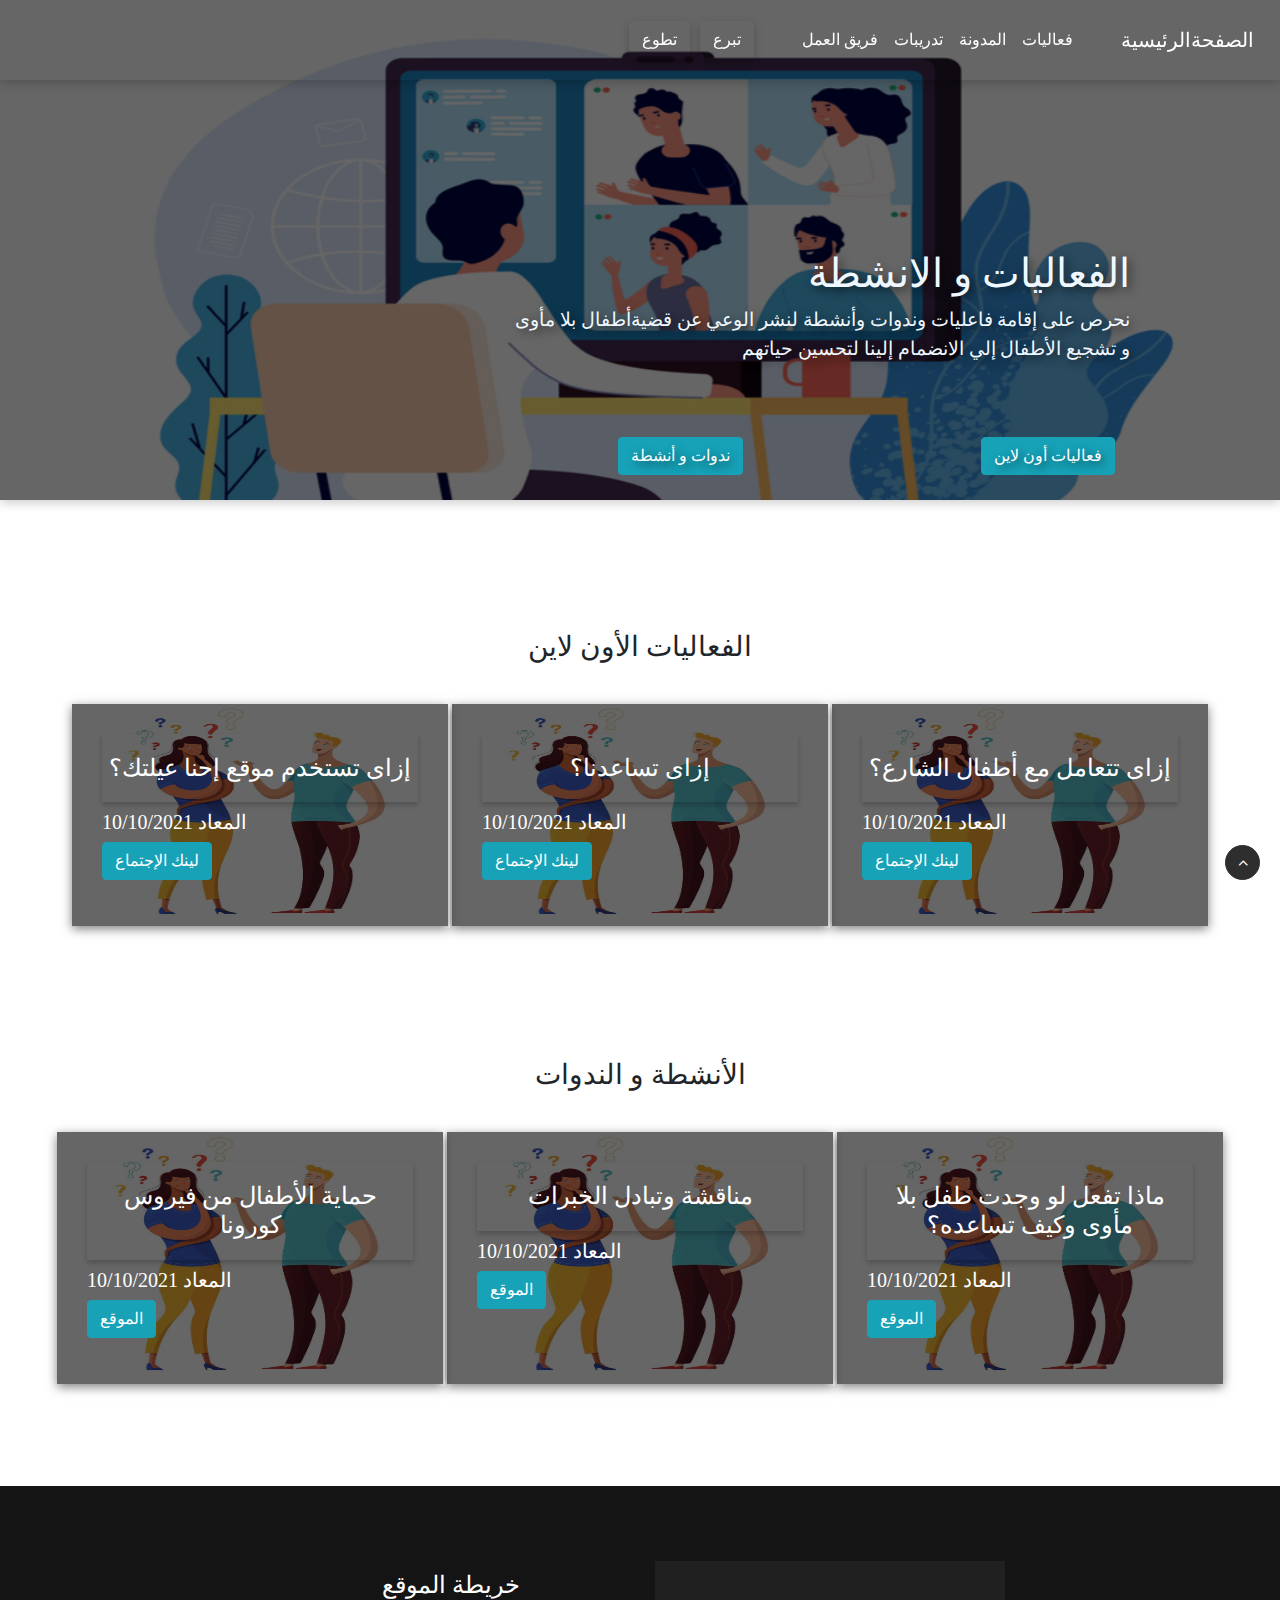
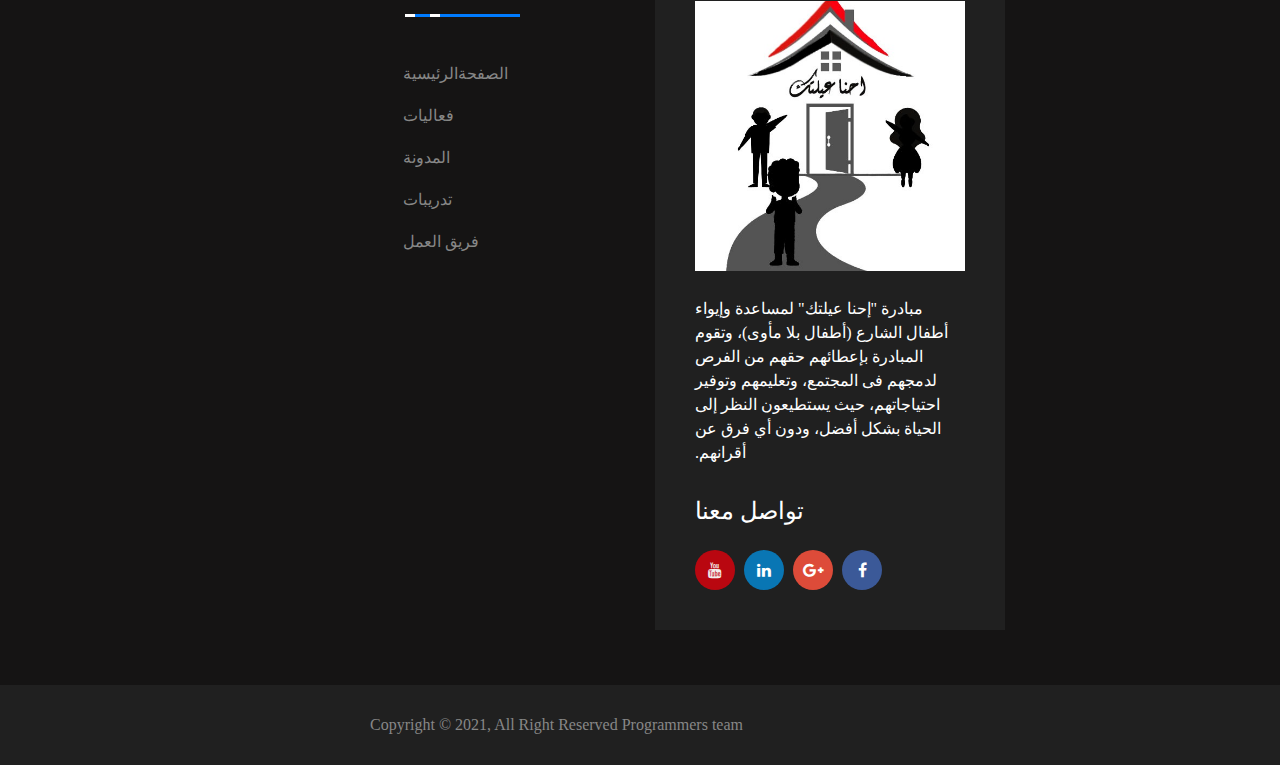
<file: E7na3eltk-main/events.html>
<!DOCTYPE html>
<html lang="ar" style="direction: rtl;">
<head>
    <meta charset='utf-8'>
    <meta http-equiv='X-UA-Compatible' content='IE=edge'>
    <title>فعاليات</title>
    <meta name='viewport' content='width=device-width, initial-scale=1'>
    <link rel="stylesheet" href="https://stackpath.bootstrapcdn.com/bootstrap/4.3.1/css/bootstrap.min.css">
    <link rel="stylesheet" href="https://cdnjs.cloudflare.com/ajax/libs/font-awesome/4.7.0/css/font-awesome.min.css">
    
    <link rel="stylesheet" href="footer.css">
    <script src="https://ajax.googleapis.com/ajax/libs/jquery/3.5.1/jquery.min.js"></script>
    <script src="https://cdnjs.cloudflare.com/ajax/libs/popper.js/1.16.0/umd/popper.min.js"></script>
    <script src="https://maxcdn.bootstrapcdn.com/bootstrap/4.5.2/js/bootstrap.min.js"></script>
    <style>
        .fixed-top{
          box-shadow: 0 3px 10px rgb(0 0 0 / 0.2);
          padding: 20px 10px 20px 10px;
        }
     .navbar  a{
          color:rgb(255, 255, 255);
          text-decoration: none;
        }
      
        .navbar  a:hover{
          color: black;
          font-size: larger;
          
        }
       
    
      .navbar .nav-item .btn{
        float:left;
        margin-left: 10px;
        background-color: transparent;
        box-shadow: 0 3px 10px rgb(0 0 0 / 0.2);
      }
      .navbar-toggler {
        background-color: rgb(71, 65, 65);
        opacity: 0.4;
      }
        .jumbotron{
            background-image: url("events.png");
            height: 500px;
            background-repeat:no-repeat;
    background-size:100% 100%;
    padding-top:0;
    padding-bottom: 0;
    box-shadow: 0 3px 10px rgb(0 0 0 / 0.2);
        }
        .theTeam{
    background-color: rgb(0,0,0); /* Fallback color */
  background-color: rgba(0,0,0, 0.6); /* Black w/opacity/see-through */
  height: 100%;
  padding-top: 250px;
  padding-right: 150px;
  color: aliceblue;
  text-shadow:3px 3px 10px rgb(0 0 0 / 0.6); 
  font-size: larger;
        }
        .container  .meetings{
  margin-top: 100px;
}
.container .meetings .row{
  margin-bottom: 30px;
}
.container .meetings .col-md-4{
  padding: 20px;
  height: 150px;
  
  
}
.meetings .col-md-4 .container {
    background-color: rgb(255, 255, 255);
    box-shadow: 0 3px 10px rgb(0 0 0 / 0.5);
    height: 100%;
}
#online, #offline{
    margin-top: 100px;
    margin-bottom: 50px;
}
.myHeadings{
    text-align: center; padding: 30px;
}
    </style>
     
</head>
<body id="myPage" data-spy="scroll" data-target=".navbar" data-offset="60">
    <!--Navbar -->
  <nav class="navbar navbar-expand-md fixed-top">
    <a class="navbar-brand" href="index.html">الصفحةالرئيسية</a>
    <button class="navbar-toggler" type="button" data-toggle="collapse" data-target="#collapsibleNavbar">
      <span class="navbar-toggler-icon"></span>
    </button>
    <div class="collapse navbar-collapse" id="collapsibleNavbar">
      <ul class="navbar-nav">
        <li class="nav-item pg1">
          <a class="nav-link" href="events.html">فعاليات</a>
        </li>
        <li class="nav-item pg1">
          <a class="nav-link" href="carehome.html">المدونة</a>
        </li>
        <li class="nav-item pg1">
          <a class="nav-link" href="courses.html">تدريبات</a>
        </li>
        <li class="nav-item pg1">
          <a class="nav-link" href="team.html">فريق العمل</a>
        </li> 
      </ul>
      <ul class="navbar-nav navbar-right">
        <li class="nav-item  tbra3">
          <button type="button" class="btn btn-outline "><a href="donate.html">تبرع</a></button> 
        </li>
        <li class="nav-item tbra3">
          <button type="button" class="btn btn-outline"><a href="volunteer.html">تطوع</a></button> 
        </li>
      </ul>
    </div>  
  </nav>
  <!--end navbar-->
  <div class="jumbotron jumbotron-fluid">
    <div class="container-fluid theTeam" style="text-align: right;">
      <h1>الفعاليات و الانشطة</h1>      
      <p>نحرص على إقامة فاعليات وندوات وأنشطة لنشر الوعي عن قضيةأطفال بلا مأوى <br> و تشجيع الأطفال إلي الانضمام إلينا لتحسين حياتهم</p>
      <br>
          <br>
         <div class="container">
          <div class="row">
              <div class="col-md-3">
                <a href="#online" class="btn btn-info" role="button">فعاليات أون لاين</a> 
              </div>
              <div class="col-md-1">
                
              </div>
              <div class="col-md-3">
                <a href="#offline" class="btn btn-info" role="button">ندوات و أنشطة </a> 
              </div>
              <div class="col-md-5">
                
            </div>
          </div>
         </div>
    </div>
  </div>
            <!--end nav&jumbotron-->
     <div class="container meetings">
         <!--online meeting-->
         <div class="row" id="online">
             <div class="container myHeadings" >
                <h3>الفعاليات الأون لاين</h3>
             </div>
             <div class="col-md-4" style="padding: 2px;background-image: url('ezay.jpg'); background-size: 100% 100%;">
                <div class="container" style="padding: 30px;background-color: rgba(0,0,0, 0.6); height: 100%;">
                    <div class="row">
                        <div class="col-sm-12" style="color: white;">
                            <h4 style="text-align:center; box-shadow: 0 3px 5px rgb(0 0 0 / 0.2);padding:20px 5px ;"> إزاى تتعامل مع أطفال الشارع؟</h4>
                            <h5>المعاد 10/10/2021</h5>
                            <p><a class="btn btn-info" href="https://us05web.zoom.us/j/86420668284?pwd=SjJnV2FSd3RIWTFKSjFmZTFkOWFjUT09" style="color: white;">لينك الإجتماع </a> </p>
                    </div>
                    </div>

                </div> 
             </div>
             <div class="col-md-4" style="padding: 2px;background-image: url('ezay.jpg'); background-size: 100% 100%;">
                <div class="container" style="padding: 30px;background-color: rgba(0,0,0, 0.6); height: 100%;">
                    <div class="row">
                        <div class="col-sm-12" style="color: white;">
                            <h4 style="text-align:center; box-shadow: 0 3px 5px rgb(0 0 0 / 0.2);padding:20px 5px ;"> إزاى تساعدنا؟</h4>
                            <h5>المعاد 10/10/2021</h5>
                            <p><a class="btn btn-info" href="https://us05web.zoom.us/j/86420668284?pwd=SjJnV2FSd3RIWTFKSjFmZTFkOWFjUT09" style="color: white;">لينك الإجتماع </a> </p>
                    </div>
                    </div>

                </div> 
             </div>
             <div class="col-md-4" style="padding: 2px;background-image: url('ezay.jpg'); background-size: 100% 100%;">
                <div class="container" style="padding: 30px;background-color: rgba(0,0,0, 0.6); height: 100%;">
                    <div class="row">
                        <div class="col-sm-12" style="color: white;">
                            <h4 style="text-align:center; box-shadow: 0 3px 5px rgb(0 0 0 / 0.2);padding:20px 5px ;"> إزاى تستخدم موقع إحنا عيلتك؟</h4>
                            <h5>المعاد 10/10/2021</h5>
                            <p><a class="btn btn-info" href="https://us05web.zoom.us/j/86420668284?pwd=SjJnV2FSd3RIWTFKSjFmZTFkOWFjUT09" style="color: white;">لينك الإجتماع </a> </p>
                    </div>
                    </div>

                </div> 
             </div>
         <!--offline meeting-->
         <div class="row"  id="offline"> 
            <div class="container myHeadings" >
            <h3>الأنشطة و الندوات</h3>
            </div>
            <div class="col-md-4" style="padding: 2px;background-image: url('ezay.jpg'); background-size: 100% 100%;">
                <div class="container" style="padding: 30px;background-color: rgba(0,0,0, 0.6); height: 100%;">
                    <div class="row">
                        <div class="col-sm-12" style="color: white;">
                            <h4 style="text-align:center; box-shadow: 0 3px 5px rgb(0 0 0 / 0.2);padding:20px 5px ;"> ماذا تفعل لو وجدت طفل بلا مأوى وكيف تساعده؟</h4>
                            <h5>المعاد 10/10/2021</h5>
                            <p><a class="btn btn-info" href="https://us05web.zoom.us/j/86420668284?pwd=SjJnV2FSd3RIWTFKSjFmZTFkOWFjUT09" style="color: white;">الموقع</a> </p>
                    </div>
                    </div>

                </div> 
             </div>
             <div class="col-md-4" style="padding: 2px;background-image: url('ezay.jpg'); background-size: 100% 100%;">
                <div class="container" style="padding: 30px;background-color: rgba(0,0,0, 0.6); height: 100%;">
                    <div class="row">
                        <div class="col-sm-12" style="color: white;">
                            <h4 style="text-align:center; box-shadow: 0 3px 5px rgb(0 0 0 / 0.2);padding:20px 5px ;"> مناقشة وتبادل الخبرات</h4>
                            <h5>المعاد 10/10/2021</h5>
                            <p><a class="btn btn-info" href="https://us05web.zoom.us/j/86420668284?pwd=SjJnV2FSd3RIWTFKSjFmZTFkOWFjUT09" style="color: white;">الموقع</a> </p>
                    </div>
                    </div>

                </div> 
             </div>
             <div class="col-md-4" style="padding: 2px;background-image: url('ezay.jpg'); background-size: 100% 100%;">
                <div class="container" style="padding: 30px;background-color: rgba(0,0,0, 0.6); height: 100%;">
                    <div class="row">
                        <div class="col-sm-12" style="color: white;">
                            <h4 style="text-align:center; box-shadow: 0 3px 5px rgb(0 0 0 / 0.2);padding:20px 5px ;">حماية الأطفال من فيروس كورونا</h4>
                            <h5>المعاد 10/10/2021</h5>
                            <p><a class="btn btn-info" href="https://us05web.zoom.us/j/86420668284?pwd=SjJnV2FSd3RIWTFKSjFmZTFkOWFjUT09" style="color: white;">الموقع</a> </p>
                    </div>
                    </div>

                </div> 
             </div>
        </div>
     </div>
     </div>
  <!--footer-->
  <footer id="dk-footer" class="dk-footer">
    <div class="container">
        <div class="row">
          <div class="col-md-2">
                 
          </div> 
            <div class="col-md-4 ">
                <div class="dk-footer-box-info">
                    <a href="index.html" class="footer-logo">
                        <img src="logo.jpeg" alt="footer_logo" class="img-fluid">
                    </a>
                    <p class="footer-info-text">
                        مبادرة "إحنا عيلتك" لمساعدة وإيواء أطفال الشارع  (أطفال بلا مأوى)، وتقوم المبادرة بإعطائهم حقهم من الفرص لدمجهم فى المجتمع،
                        وتعليمهم وتوفير احتياجاتهم، حيث يستطيعون النظر إلى الحياة بشكل أفضل، ودون أي فرق عن أقرانهم.
                    </p>
                    <div class="footer-social-link">
                        <h3>تواصل معنا</h3>
                        <ul>
                            <li>
                                <a href="https://www.facebook.com/%D8%A7%D8%AD%D9%86%D8%A7-%D8%B9%D9%8A%D9%84%D8%AA%D9%83-239379081327897">
                                    <i class="fa fa-facebook"></i>
                                </a>
                            </li>
                           
                            <li>
                                <a href="#">
                                    <i class="fa fa-google-plus"></i>
                                </a>
                            </li>
                            <li>
                                <a href="#">
                                    <i class="fa fa-linkedin"></i>
                                </a>
                            </li>
                            <li>
                                <a href="https://www.youtube.com/channel/UC_0tMH6MlRcSVgBQgdTbvXw">
                                    <i class="fa fa-youtube" ></i>
                                </a>
                            </li>
                          
                        </ul>
                    </div>
                    <!-- End Social link -->
                </div>
              
            </div>
            <div class="col-md-1">
                 
            </div>
            <!-- End Col -->
            <div class="col-md-3 ">
                        <div class="footer-widget " >
                            <div class="section-heading " >
                                <h3>خريطة الموقع</h3>
                                <span class="animate-border border-black"></span>
                            </div>
                            <ul>
                                <li>
                                    <a href="index.html">الصفحةالرئيسية</a>
                                </li>
                                <li>
                                    <a href="events.html">فعاليات</a>
                                </li>
                                <li>
                                  <a href="carehome.html">المدونة</a>
                                </li>
                                <li>
                                    <a href="courses.html">تدريبات</a>
                                </li>
                                <li>
                                    <a href="team.html">فريق العمل</a>
                                </li>
                            </ul>
                            
                        </div>
                        <!-- End Footer Widget -->
                    </div> 
             <div class="col-md-2">
                 
             </div>     
               
           
        </div>
        <!-- End Widget Row -->
    </div>
    <!-- End Contact Container -->


    <div class="copyright">
        <div class="container">
            <div class="row">
                <div class="col-md-3"></div>
                <div class="col-md-6">
                    <span>Copyright © 2021, All Right Reserved Programmers team</span>
                </div>
                <div class="col-md-3"></div>
                <!-- End col -->
            </div>
            <!-- End Row -->
        </div>
        <!-- End Copyright Container -->
    </div>
    <!-- End Copyright -->
    <!-- Back to top -->
    <div id="back-to-top" class="back-to-top">
      <a href="#myPage">
        <button class="btn btn-dark" title="Back to Top" style="display: block;">
            <i class="fa fa-angle-up"></i>
        </button>
      </a>
    </div>
    <!-- End Back to top -->
</footer>
    <script>
        $(document).ready(function(){
$(window).scroll(function(){
    var scroll = $(window).scrollTop();
    if (scroll > 300) {
    $(".fixed-top").css("background" , "white");
    $(".navbar a").css("color" , "black");
    }

    else{
    $(".fixed-top").css("background" , "transparent");  
    $(".navbar a").css("color" , "white");	
    }
})
});
$(document).ready(function(){
$(window).scroll(function(){
    var scroll = $(window).scrollTop();
    if (scroll > 300) {
      $(".tbra3").css("background" , "white");
    }

    else{
        $(".tbra3").css("background" , "transparent");  	
    }
})
});


      </script>
</body>
</html>
</file>
<file: E7na3eltk-main/carehomes.css>
@import url('https://fonts.googleapis.com/css2?family=Roboto&display=swap');

* {
    padding: 0;
    margin: 0;
    box-sizing: border-box;
    font-family:  'Cairo';
}

p {
    margin: 0px
}

.card {
    width: 280px;
    height: 520px;
    box-shadow: rgba(0, 0, 0, 0.24) 0px 3px 8px;
    background: #fff;
    transition: all 0.5s ease;
    cursor: pointer;
    user-select: none;
    z-index: 10;
    overflow: hidden
}

.card .backgroundEffect {
    bottom: 0;
    height: 0px;
    width: 100%
}

.card:hover {
    color: #fff;
    transform: scale(1.025);
    box-shadow: rgba(0, 0, 0, 0.24) 0px 5px 10px
}

.card:hover .backgroundEffect {
    bottom: 0;
    height: 320px;
    width: 100%;
    position: absolute;
    z-index: -1;
    background: #1b9ce3;
    animation: popBackground 0.3s ease-in
}

@keyframes popBackground {
    0% {
        height: 20px;
        border-top-left-radius: 50%;
        border-top-right-radius: 50%
    }

    50% {
        height: 80px;
        border-top-left-radius: 75%;
        border-top-right-radius: 75%
    }

    75% {
        height: 160px;
        border-top-left-radius: 85%;
        border-top-right-radius: 85%
    }

    100% {
        height: 320px;
        border-top-left-radius: 100%;
        border-top-right-radius: 100%
    }
}

.card .pic {
    position: relative
}

.card .pic img {
    width: 100%;
    height: 280px;
    object-fit: cover
}

.card .date {
    display: flex;
    flex-direction: column;
    align-items: center;
    justify-content: center;
    width: 50px;
    height: 70px;
    background-color: #1b9ce3;
    color: white;
    position: absolute;
    bottom: 0px;
    transition: all ease
}

.card .date .day {
    font-size: 14px;
    font-weight: 600
}

.card .date .month,
.card .date .year {
    font-size: 10px
}

.card .text-muted {
    font-size: 12px
}

.card:hover .text-muted {
    color: #fff !important
}

.card .content {
    padding: 0 20px
}

.card .content .btn {
    display: flex;
    align-items: center;
    justify-content: center;
    padding: 5px 10px;
    background-color: #1b9ce3;
    border-radius: 25px;
    font-size: 12px;
    border: none
}

.card:hover .content .btn {
    background: #fff;
    color: #1b9ce3;
    box-shadow: #0000001a 0px 3px 5px
}

.card .content .btn .fas {
    font-size: 10px;
    padding-left: 5px
}

.card .content .foot .admin {
    color: #1b9ce3;
    font-size: 12px
}

.card:hover .content .foot .admin {
    color: #fff
}

.card .content .foot .icon {
    font-size: 12px
}

 
  .icon-bar {
    position: fixed;
    top: 50%;
    -webkit-transform: translateY(-50%);
    -ms-transform: translateY(-50%);
    transform: translateY(-50%);
  }
  
  .icon-bar a {
    display: block;
    text-align: center;
    padding: 16px;
    transition: all 0.3s ease;
    color: white;
    font-size: 20px;
  }
  
  .icon-bar a:hover {
    background-color: #000;
  }
  
  .facebook {
    background: #3B5998;
    color: white;
  }
  
  
  
  .google {
    background: #dd4b39;
    color: white;
  }
  
  .linkedin {
    background: #007bb5;
    color: white;
  }
  
  .youtube {
    background: #bb0000;
    color: white;
  }
  body { color: #ccc }


/* ==========================

    Contact

=============================*/
.contact-us {
  position: relative;
  z-index: 2;
  margin-top: 65px;
  display: -webkit-box;
  display: -webkit-flex;
  display: -moz-box;
  display: -ms-flexbox;
  display: flex;
  -webkit-box-align: center;
  -webkit-align-items: center;
  -moz-box-align: center;
  -ms-flex-align: center;
  align-items: center; }

.contact-icon {
  position: absolute; }
  .contact-icon i {
    font-size: 36px;
    top: -5px;
    position: relative;
    color: #007bff; }

.contact-info {
  margin-left: 75px;
  color: #fff; }
  .contact-info h3 {
    font-size: 20px;
    color: #fff;
    margin-bottom: 0; }

.copyright {
  padding: 28px 0;
  margin-top: 55px;
  background-color: #202020; }
  .copyright span,
  .copyright a {
    color: #878787;
    -webkit-transition: all 0.3s linear;
    -o-transition: all 0.3s linear;
    transition: all 0.3s linear; }
  .copyright a:hover {
    color:#007bff; }

.copyright-menu ul {
  text-align: right;
  margin: 0; }

.copyright-menu li {
  display: inline-block;
  padding-left: 20px; }

.back-to-top {
  position: relative;
  z-index: 2; }
  .back-to-top .btn-dark {
    width: 35px;
    height: 35px;
    border-radius: 50%;
    padding: 0;
    position: fixed;
    bottom: 20px;
    right: 20px;
    background: #2e2e2e;
    border-color: #2e2e2e;
    display: none;
    z-index: 999;
    -webkit-transition: all 0.3s linear;
    -o-transition: all 0.3s linear;
    transition: all 0.3s linear; }
    .back-to-top .btn-dark:hover {
      cursor: pointer;
      background: #FA6742;
      border-color: #FA6742; }
</file>
<file: E7na3eltk-main/footer.css>
*{font-family: 'Cairo';}
.footer-widget p {
    margin-bottom: 27px;
    font-family: 'Nunito', sans-serif;
    font-size: 16px;
  color:white;
    line-height: 28px;
}


   .animate-border {
  position: relative;
  display: block;
  width: 115px;
  height: 3px;
  background: #007bff; }

.animate-border:after {
  position: absolute;
  content: "";
  width: 35px;
  height: 3px;
  left: 0;
  bottom: 0;
  border-left: 10px solid #fff;
  border-right: 10px solid #fff;
  -webkit-animation: animborder 2s linear infinite;
  animation: animborder 2s linear infinite; }

@-webkit-keyframes animborder {
  0% {
    -webkit-transform: translateX(0px);
    transform: translateX(0px); }
  100% {
    -webkit-transform: translateX(113px);
    transform: translateX(113px); } }

@keyframes animborder {
  0% {
    -webkit-transform: translateX(0px);
    transform: translateX(0px); }
  100% {
    -webkit-transform: translateX(113px);
    transform: translateX(113px); } }

.animate-border.border-white:after {
  border-color: #fff; }

.animate-border.border-yellow:after {
  border-color: #F5B02E; }

.animate-border.border-orange:after {
  border-right-color: #007bff;
  border-left-color: #007bff; }

.animate-border.border-ash:after {
  border-right-color: #EEF0EF;
  border-left-color: #EEF0EF; }

.animate-border.border-offwhite:after {
  border-right-color: #F7F9F8;
  border-left-color: #F7F9F8; }

/* Animated heading border */
@keyframes primary-short {
  0% {
    width: 15%; }
  50% {
    width: 90%; }
  100% {
    width: 10%; } }

@keyframes primary-long {
  0% {
    width: 80%; }
  50% {
    width: 0%; }
  100% {
    width: 80%; } } 

.dk-footer {
  padding: 75px 0 0;
  background-color: #151414;
  position: relative;
  z-index: 2; }
  .dk-footer .contact-us {
    margin-top: 0;
    margin-bottom: 30px;
    padding-left: 80px; }
    .dk-footer .contact-us .contact-info {
      margin-left: 50px; }
    .dk-footer .contact-us.contact-us-last {
      margin-left: -80px; }
  .dk-footer .contact-icon i {
    font-size: 24px;
    top: -15px;
    position: relative;
    color:#007bff; }

.dk-footer-box-info {
    color: #fff;
  background: #202020;
  padding: 40px;
  z-index: 2; }
  .dk-footer-box-info .footer-social-link h3 {
    color: #fff;
    font-size: 24px;
    margin-bottom: 25px; }
  .dk-footer-box-info .footer-social-link ul {
    list-style-type: none;
    padding: 0;
    margin: 0; }
  .dk-footer-box-info .footer-social-link li {
    display: inline-block; }
  .dk-footer-box-info .footer-social-link a i {
    display: block;
    width: 40px;
    height: 40px;
    border-radius: 50%;
    text-align: center;
    line-height: 40px;
    background: #000;
    margin-right: 5px;
    color: #fff; }
    .dk-footer-box-info .footer-social-link a i.fa-facebook {
      background-color: #3B5998; }
    .dk-footer-box-info .footer-social-link a i.fa-twitter {
      background-color: #55ACEE; }
    .dk-footer-box-info .footer-social-link a i.fa-google-plus {
      background-color: #DD4B39; }
    .dk-footer-box-info .footer-social-link a i.fa-linkedin {
      background-color: #0976B4; }
    .dk-footer-box-info .footer-social-link a i.fa-youtube {
      background-color: #b90710;
    color: rgb(243, 237, 237); }

.footer-awarad {
  margin-top: 285px;
  display: -webkit-box;
  display: -webkit-flex;
  display: -moz-box;
  display: -ms-flexbox;
  display: flex;
  -webkit-box-flex: 0;
  -webkit-flex: 0 0 100%;
  -moz-box-flex: 0;
  -ms-flex: 0 0 100%;
  flex: 0 0 100%;
  -webkit-box-align: center;
  -webkit-align-items: center;
  -moz-box-align: center;
  -ms-flex-align: center;
  align-items: center; }
  .footer-awarad p {
    color: #fff;
    font-size: 24px;
    font-weight: 700;
    margin-left: 20px;
    padding-top: 15px; }

.footer-info-text {
  margin: 26px 0 32px; }



.footer-widget .section-heading {
  margin-bottom: 35px;
padding:10px}

.footer-widget h3 {
  font-size: 24px;
  color: #fff;
  margin-bottom: 15px;
  max-width: -webkit-fit-content;
  max-width: -moz-fit-content;
  max-width: fit-content; }

.footer-widget ul {
  width: 50%;
  list-style: none;
  margin: 0;
  padding: 0; }

.footer-widget li {
  margin-bottom: 18px; }

.footer-widget p {
  margin-bottom: 27px; }

.footer-widget a {
  color: #878787;
  -webkit-transition: all 0.3s;
  -o-transition: all 0.3s;
  transition: all 0.3s; }
  .footer-widget a:hover {
    color: #007bff; }

.footer-widget:after {
  content: "";
  display: block;
  clear: both; }

.dk-footer-form {
  position: relative; }
  .dk-footer-form input[type=email] {
    padding: 14px 28px;
    border-radius: 50px;
    background: #2E2E2E;
    border: 1px solid #2E2E2E; }
  .dk-footer-form input::-webkit-input-placeholder, .dk-footer-form input::-moz-placeholder, .dk-footer-form input:-ms-input-placeholder, .dk-footer-form input::-ms-input-placeholder, .dk-footer-form input::-webkit-input-placeholder {
    color: #878787;
    font-size: 14px; }
  .dk-footer-form input::-webkit-input-placeholder, .dk-footer-form input::-moz-placeholder, .dk-footer-form input:-ms-input-placeholder, .dk-footer-form input::-ms-input-placeholder, .dk-footer-form input::placeholder {
    color: #878787;
    font-size: 14px; }
  .dk-footer-form button[type=submit] {
    position: absolute;
    top: 0;
    right: 0;
    padding: 12px 24px 12px 17px;
    border-top-right-radius: 25px;
    border-bottom-right-radius: 25px;
    border: 1px solid #007bff;
    background: #007bff;
    color: #fff; }
  .dk-footer-form button:hover {
    cursor: pointer; }

/* ==========================

    Contact

=============================*/
.contact-us {
  position: relative;
  z-index: 2;
  margin-top: 65px;
  display: -webkit-box;
  display: -webkit-flex;
  display: -moz-box;
  display: -ms-flexbox;
  display: flex;
  -webkit-box-align: center;
  -webkit-align-items: center;
  -moz-box-align: center;
  -ms-flex-align: center;
  align-items: center; }

.contact-icon {
  position: absolute; }
  .contact-icon i {
    font-size: 36px;
    top: -5px;
    position: relative;
    color: #007bff; }

.contact-info {
  margin-left: 75px;
  color: #fff; }
  .contact-info h3 {
    font-size: 20px;
    color: #fff;
    margin-bottom: 0; }

.copyright {
  padding: 28px 0;
  margin-top: 55px;
  background-color: #202020; }
  .copyright span,
  .copyright a {
    color: #878787;
    -webkit-transition: all 0.3s linear;
    -o-transition: all 0.3s linear;
    transition: all 0.3s linear; }
  .copyright a:hover {
    color:#007bff; }

.copyright-menu ul {
  text-align: right;
  margin: 0; }

.copyright-menu li {
  display: inline-block;
  padding-left: 20px; }

.back-to-top {
  position: relative;
  z-index: 2; }
  .back-to-top .btn-dark {
    width: 35px;
    height: 35px;
    border-radius: 50%;
    padding: 0;
    position: fixed;
    bottom: 20px;
    right: 20px;
    background: #2e2e2e;
    border-color: #2e2e2e;
    display: none;
    z-index: 999;
    -webkit-transition: all 0.3s linear;
    -o-transition: all 0.3s linear;
    transition: all 0.3s linear; }
    .back-to-top .btn-dark:hover {
      cursor: pointer;
      background: #FA6742;
      border-color: #FA6742; }
</file>
